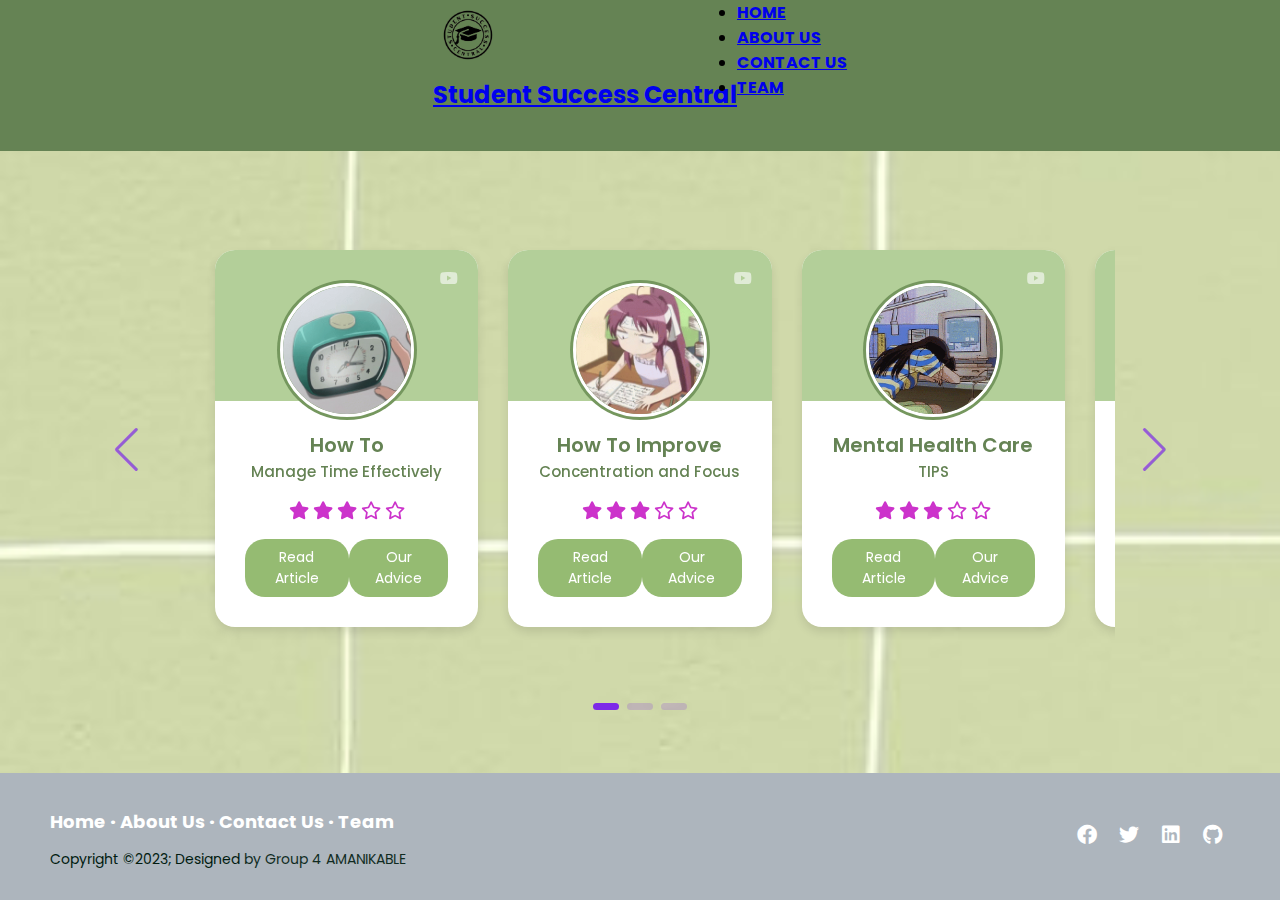
<file: index.html>
<!DOCTYPE html>
<html lang="en">
<head>
    <meta charset="UTF-8">
    
    <!-- ===== Link Swiper's CSS ===== -->
    <link rel="stylesheet" href="https://unpkg.com/swiper/swiper-bundle.min.css"/>
    <!-- ===== Fontawesome CDN Link ===== -->
    <link rel="stylesheet" href="https://cdnjs.cloudflare.com/ajax/libs/font-awesome/6.0.0-beta3/css/all.min.css"/>
    <!-- ===== BOOTSTRAP ==== -->
    <link href="https://cdn.jsdelivr.net/npm/bootstrap@5.3.0/dist/css/bootstrap.min.css" rel="stylesheet" integrity="sha384-9ndCyUaIbzAi2FUVXJi0CjmCapSmO7SnpJef0486qhLnuZ2cdeRhO02iuK6FUUVM" crossorigin="anonymous">
    <script src="https://cdn.jsdelivr.net/npm/bootstrap@5.3.0/dist/js/bootstrap.bundle.min.js" integrity="sha384-geWF76RCwLtnZ8qwWowPQNguL3RmwHVBC9FhGdlKrxdiJJigb/j/68SIy3Te4Bkz" crossorigin="anonymous"></script>
    <!-- ===== CSS ===== -->
    <link rel="stylesheet" href="css/CARDS.css">
    
     <titlE>Student Success Central</title> 
      <link rel="shortcut icon" href="SSC.png">
    <meta name="viewport" content="width=device-width, initial-scale=1.0">  
</head>

<!--NAV BAR STARTS-->
<body>
  
  <div id="hello">
      <header class="d-flex flex-wrap p-2 mb-1 text-body shadow-lg p-3 mb-1 rounded-bottom bg-success ">
          <a href="index.html" class="d-flex mb-3 me-md-auto link-body-emphasis text-decoration-none mt-2">
              <img src="ssc1.png" height=70; width=70;>
              <h2 class="d-flex mt-3">Student Success Central</h2>
              <svg class="bi me-2" width="40" height="32"><use xlink:href="#"/></svg>
          </a>
          
          <ul class="nav nav-pills d-flex align-items-center">
              <b><li class="nav-item"><a href="index.html" class="nav-link text-white" style="font-size: medium;" aria-current="page">HOME</a></li></b>
              <b><li class="nav-item"><a href="AboutUs.html" class="nav-link text-white" style="font-size: medium;">ABOUT US</a></li></b>
              <b><li class="nav-item"><a href="ContactUs.html" class="nav-link text-white" style="font-size: medium;">CONTACT US</a></li></b>
              <b><li class="nav-item"><a href="Team.html" class="nav-link text-white"  style="font-size: medium;">TEAM</a></li></b>
          </ul>
      </header>
  </div>
</body><br><br>
<!------------NAVIGATION END------------>
  
  <!-- BACKGROUND IMAGE START-->
  
  <!-- BACKGROUND IMAGE END-->

  <!--CARDS START-->
<body style=" background-image: url(LINESBG.jpg); background-attachment:inherit; background-size: 500vh; background-repeat: no-repeat; ">
  <div class="onetwo" >
  <section >
    <div class="swiper mySwiper container" >
      <div class="swiper-wrapper content">
        <div class="swiper-slide card">
          <div class="card-content">
            <div class="image">
             <img src="Time.gif" alt=""> 
            </div>
            <div class="media-icons">
                <i class="fab fa-youtube"></i>
              </div>
            <div class="name-profession">
              <span class="name">How To</span>
              <span class="profession">Manage Time Effectively</span>

              
            </div>
            <div class="rating">
              <i class="fas fa-star"></i>
              <i class="fas fa-star"></i>
              <i class="fas fa-star"></i>
              <i class="far fa-star"></i>
              <i class="far fa-star"></i>
            </div>
            <div class="button">
              <button class="aboutMe">Read Article</button>
              <button class="hireMe">Our Advice</button> 
              <a href="https://asana.com/resources/time-management-tips?gclsrc=aw.ds&gclsrc=aw.ds&gclid=CjwKCAjw-b-kBhB-EiwA4fvKrGj5TIfMNO1v-4Q7caAFCpCiuBNuGcZ6LAlMzTgDBu0FXd-r3eabkRoCLXYQAvD_BwE&gclsrc=aw.ds"></a>
            </div>
          </div>
        </div>
        <div class="swiper-slide card">
          <div class="card-content">
            <div class="image">
              <img src="Focus.gif" alt=""> 
            </div>
            <div class="media-icons">
                <i class="fab fa-youtube"></i>

              </div>
            <div class="name-profession">
              <span class="name">How To Improve</span>
              <span class="profession">Concentration and Focus</span>
            </div>
            <div class="rating">
              <i class="fas fa-star"></i>
              <i class="fas fa-star"></i>
              <i class="fas fa-star"></i>
              <i class="far fa-star"></i>
              <i class="far fa-star"></i>
            </div>
            <div class="button">
              <button class="aboutMe">Read Article</button>
              <button class="hireMe">Our Advice</button>
            </div>
          </div>
        </div>
        <div class="swiper-slide card">
          <div class="card-content">
            <div class="image">
           <img src="mental health.gif" alt=""> 
            </div>
            <div class="media-icons">
                <i class="fab fa-youtube"></i>
              </div>
            <div class="name-profession">
              <span class="name">Mental Health Care</span>
              <span class="profession">TIPS</span>
            </div>
            <div class="rating">
              <i class="fas fa-star"></i>
              <i class="fas fa-star"></i>
              <i class="fas fa-star"></i>
              <i class="far fa-star"></i>
              <i class="far fa-star"></i>
            </div>
            <div class="button">
              <button class="aboutMe">Read Article</button>
              <button class="hireMe">Our Advice</button>
            </div>
          </div>
        </div>
        <div class="swiper-slide card">
          <div class="card-content">
            <div class="image">
            <img src="organize.gif" alt=""> 
            </div>
            <div class="media-icons">
                <i class="fab fa-youtube"></i>
              </div>
            <div class="name-profession">
              <span class="name">How To</span>
              <span class="profession">Stay Organized</span>
            </div>
            <div class="rating">
              <i class="fas fa-star"></i>
              <i class="fas fa-star"></i>
              <i class="fas fa-star"></i>
              <i class="far fa-star"></i>
              <i class="far fa-star"></i>
            </div>
            <div class="button">
              <button class="aboutMe">Read Article</button>
              <button class="hireMe">Our Advice</button>
            </div>
          </div>
        </div>
        <div class="swiper-slide card">
          <div class="card-content">
            <div class="image">
              <img src="studyhabits.gif" alt=""> 
            </div>
            <div class="media-icons">
              <i class="fab fa-youtube"></i>
            </div>
            <div class="media-icons">
                <i class="fab fa-youtube"></i>
              </div>
            <div class="name-profession">
              <span class="name">How To Develop </span>
              <span class="profession">Effective Study Habits</span>
            </div>
            <div class="rating">
              <i class="fas fa-star"></i>
              <i class="fas fa-star"></i>
              <i class="fas fa-star"></i>
              <i class="far fa-star"></i>
              <i class="far fa-star"></i>
            </div>
            <div class="button">
              <button class="aboutMe">Read Article</button>
              <button class="hireMe">Our Advice</button>
            </div>
          </div>
        </div>
        <div class="swiper-slide card">
          <div class="card-content">
            <div class="image">
            <img src="studytips.gif" alt=""> 
            </div>
            <div class="media-icons">
                <i class="fab fa-youtube"></i>
              </div>
            <div class="name-profession">
              <span class="name">How To Study </span>
              <span class="profession">For Exams and Quizes</span>
            </div>
            <div class="rating">
              <i class="fas fa-star"></i>
              <i class="fas fa-star"></i>
              <i class="fas fa-star"></i>
              <i class="far fa-star"></i>
              <i class="far fa-star"></i>
            </div>
            <div class="button">
              <button class="aboutMe">Read Article</button>
              <button class="hireMe">Our Advice</button>
            </div>
          </div>
        </div>
        <div class="swiper-slide card">
          <div class="card-content">
            <div class="image">
             <img src="exam.gif" alt=""> 
            </div>
            <div class="media-icons">
                <i class="fab fa-youtube"></i>
              </div>
            <div class="name-profession">
              <span class="name">How To Manage </span>
              <span class="profession">Stress During Exams</span>
            </div>
            <div class="rating">
              <i class="fas fa-star"></i>
              <i class="fas fa-star"></i>
              <i class="fas fa-star"></i>
              <i class="far fa-star"></i>
              <i class="far fa-star"></i>
            </div>
            <div class="button">
              <button class="aboutMe">Read Article</button>
              <button class="hireMe">Our Advice</button>
            </div>
          </div>
        </div>
        <div class="swiper-slide card">
          <div class="card-content">
            <div class="image">
           <img src="communication.gif" alt=""> 
            </div>
            <div class="media-icons">
                <i class="fab fa-youtube"></i>
              </div>
            <div class="name-profession">
              <span class="name">How To Build</span>
              <span class="profession">Communication Skills</span>
            </div>
            <div class="rating">
              <i class="fas fa-star"></i>
              <i class="fas fa-star"></i>
              <i class="fas fa-star"></i>
              <i class="far fa-star"></i>
              <i class="far fa-star"></i>
            </div>
            <div class="button">
              <button class="aboutMe">Read Article</button>
              <button class="hireMe">Our Advice</button>
            </div>
          </div>
        </div>
        <div class="swiper-slide card">
          <div class="card-content">
            <div class="image">
            <img src="work.gif" alt=""> 
            </div>
            <div class="media-icons">
                <i class="fab fa-youtube"></i>
              </div>
            <div class="name-profession">
              <span class="name">How To Establish A</span>
              <span class="profession">Healthy Work-Life Balance</span>
            </div>
            <div class="rating">
              <i class="fas fa-star"></i>
              <i class="fas fa-star"></i>
              <i class="fas fa-star"></i>
              <i class="far fa-star"></i>
              <i class="far fa-star"></i>
            </div>
            <div class="button">
              <button class="aboutMe">Read Article</button>
              <button class="hireMe">Our Advice</button>
            </div>
          </div>
        </div>
      </div>
    </div>
    <div class="swiper-button-next"></div>
      <div class="swiper-button-prev"></div>
      <div class="swiper-pagination"></div>
  </section>
  </div>

  <!--CARDS END-->

  
  <!------------FOOTER STARTS------------>
  

  <footer class="footer-distributed bg-success">

    <div class="footer-right">

        <a href="#"><i class="fa-brands fa-facebook"></i></a>
        <a href="#"><i class="fa-brands fa-twitter"></i></a>
        <a href="#"><i class="fa-brands fa-linkedin"></i></a>
        <a href="#"><i class="fa-brands fa-github"></i></a>

    </div>

    <div class="footer-left">

        <p class="footer-links">
            <a class="link-1" href="index.html">Home</a>

            <a href="AboutUs.html">About Us</a>

            <a href="ContactUs.html">Contact Us</a>

            <a href="Team.html">Team</a>

        
        </p>

        <p>Copyright &copy;2023; Designed <span class="designed"> by Group 4 AMANIKABLE</span></p>
    </div>

</footer>


  <!--FOOTER ENDS-->
  


  <!-- Swiper JS -->
  <script src="https://unpkg.com/swiper/swiper-bundle.min.js"></script>
  <!-- Initialize Swiper -->
  <script>
    var swiper = new Swiper(".mySwiper", {
      slidesPerView: 3,
      spaceBetween: 30,
      slidesPerGroup: 3,
      loop: true,
      loopFillGroupWithBlank: true,
      pagination: {
        el: ".swiper-pagination",
        clickable: true,
      },
      navigation: {
        nextEl: ".swiper-button-next",
        prevEl: ".swiper-button-prev",
      },
    });
  </script>
</body>
</html>
</file>
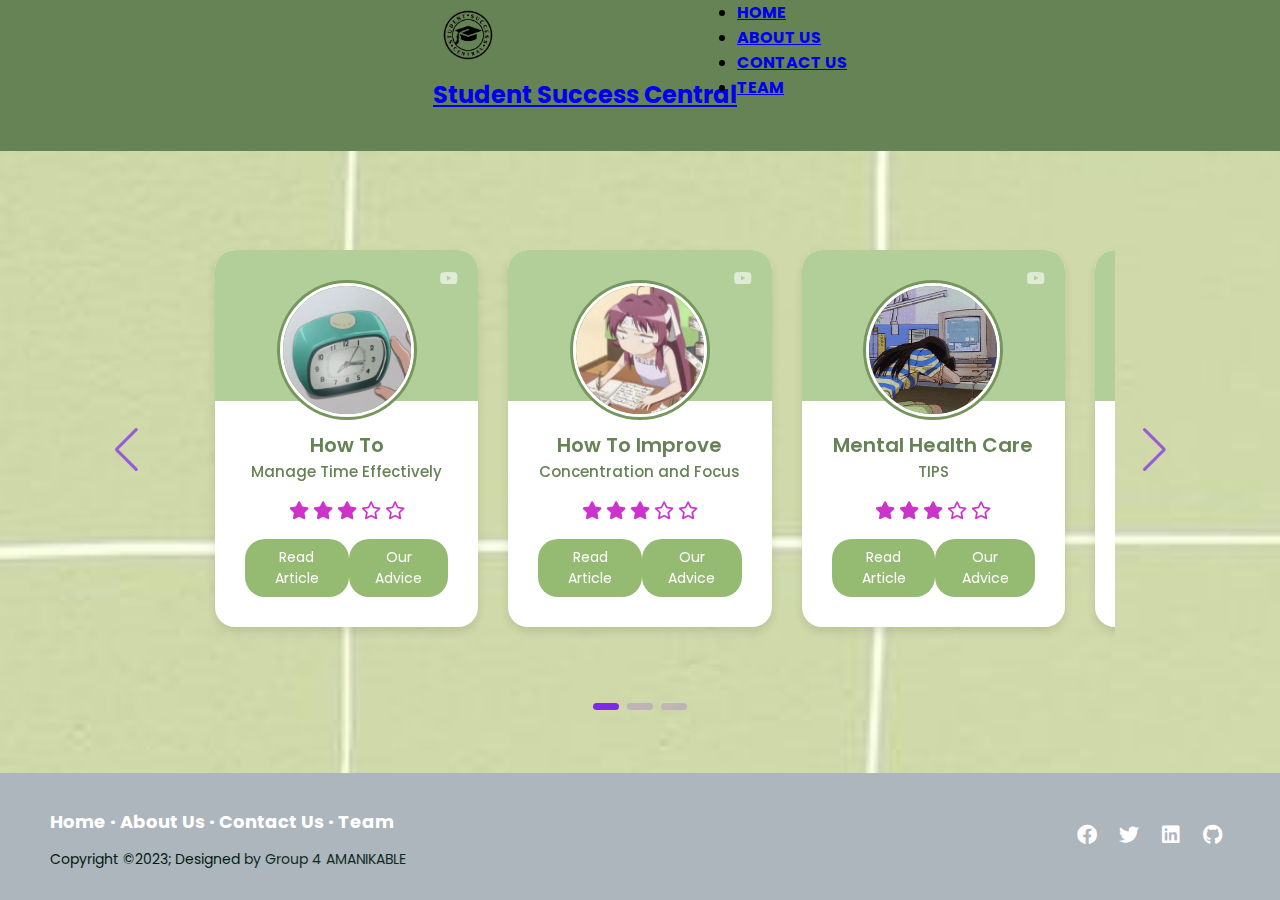
<file: CACT CAPSTONE/index.html>
<!DOCTYPE html>
<html lang="en">
<head>
    <meta charset="UTF-8">
    
    <!-- ===== Link Swiper's CSS ===== -->
    <link rel="stylesheet" href="https://unpkg.com/swiper/swiper-bundle.min.css"/>
    <!-- ===== Fontawesome CDN Link ===== -->
    <link rel="stylesheet" href="https://cdnjs.cloudflare.com/ajax/libs/font-awesome/6.0.0-beta3/css/all.min.css"/>
    <!-- ===== BOOTSTRAP ==== -->
    <link href="https://cdn.jsdelivr.net/npm/bootstrap@5.3.0/dist/css/bootstrap.min.css" rel="stylesheet" integrity="sha384-9ndCyUaIbzAi2FUVXJi0CjmCapSmO7SnpJef0486qhLnuZ2cdeRhO02iuK6FUUVM" crossorigin="anonymous">
    <script src="https://cdn.jsdelivr.net/npm/bootstrap@5.3.0/dist/js/bootstrap.bundle.min.js" integrity="sha384-geWF76RCwLtnZ8qwWowPQNguL3RmwHVBC9FhGdlKrxdiJJigb/j/68SIy3Te4Bkz" crossorigin="anonymous"></script>
    <!-- ===== CSS ===== -->
    <link rel="stylesheet" href="css/CARDS.css">
    
     <titlE>Student Success Central</title> 
      <link rel="shortcut icon" href="img/SSC.png">
    <meta name="viewport" content="width=device-width, initial-scale=1.0">  
</head>

<!--NAV BAR STARTS-->
<body>
  
  <div id="hello">
      <header class="d-flex flex-wrap p-2 mb-1 text-body shadow-lg p-3 mb-1 rounded-bottom bg-success ">
          <a href="index.html" class="d-flex mb-3 me-md-auto link-body-emphasis text-decoration-none mt-2">
              <img src="img/ssc1.png" height=70; width=70;>
              <h2 class="d-flex mt-3">Student Success Central</h2>
              <svg class="bi me-2" width="40" height="32"><use xlink:href="#"/></svg>
          </a>
          
          <ul class="nav nav-pills d-flex align-items-center">
              <b><li class="nav-item"><a href="index.html" class="nav-link text-white" style="font-size: medium;" aria-current="page">HOME</a></li></b>
              <b><li class="nav-item"><a href="AboutUs.html" class="nav-link text-white" style="font-size: medium;">ABOUT US</a></li></b>
              <b><li class="nav-item"><a href="ContactUs.html" class="nav-link text-white" style="font-size: medium;">CONTACT US</a></li></b>
              <b><li class="nav-item"><a href="Team.html" class="nav-link text-white"  style="font-size: medium;">TEAM</a></li></b>
          </ul>
      </header>
  </div>
</body><br><br>
<!------------NAVIGATION END------------>
  
  <!-- BACKGROUND IMAGE START-->
  
  <!-- BACKGROUND IMAGE END-->

  <!--CARDS START-->
<body style=" background-image: url(img/LINESBG.jpg); background-attachment:inherit; background-size: 500vh; background-repeat: no-repeat; ">
  <div class="onetwo" >
  <section >
    <div class="swiper mySwiper container" >
      <div class="swiper-wrapper content">
        <div class="swiper-slide card">
          <div class="card-content">
            <div class="image">
             <img src="img/Time.gif" alt=""> 
            </div>
            <div class="media-icons">
                <i class="fab fa-youtube"></i>
              </div>
            <div class="name-profession">
              <span class="name">How To</span>
              <span class="profession">Manage Time Effectively</span>

              
            </div>
            <div class="rating">
              <i class="fas fa-star"></i>
              <i class="fas fa-star"></i>
              <i class="fas fa-star"></i>
              <i class="far fa-star"></i>
              <i class="far fa-star"></i>
            </div>
            <div class="button">
              <button class="aboutMe">Read Article</button>
              <button class="hireMe">Our Advice</button> 
              <a href="https://asana.com/resources/time-management-tips?gclsrc=aw.ds&gclsrc=aw.ds&gclid=CjwKCAjw-b-kBhB-EiwA4fvKrGj5TIfMNO1v-4Q7caAFCpCiuBNuGcZ6LAlMzTgDBu0FXd-r3eabkRoCLXYQAvD_BwE&gclsrc=aw.ds"></a>
            </div>
          </div>
        </div>
        <div class="swiper-slide card">
          <div class="card-content">
            <div class="image">
              <img src="img/Focus.gif" alt=""> 
            </div>
            <div class="media-icons">
                <i class="fab fa-youtube"></i>
              </div>
            <div class="name-profession">
              <span class="name">How To Improve</span>
              <span class="profession">Concentration and Focus</span>
            </div>
            <div class="rating">
              <i class="fas fa-star"></i>
              <i class="fas fa-star"></i>
              <i class="fas fa-star"></i>
              <i class="far fa-star"></i>
              <i class="far fa-star"></i>
            </div>
            <div class="button">
              <button class="aboutMe">Read Article</button>
              <button class="hireMe">Our Advice</button>
            </div>
          </div>
        </div>
        <div class="swiper-slide card">
          <div class="card-content">
            <div class="image">
           <img src="img/mental health.gif" alt=""> 
            </div>
            <div class="media-icons">
                <i class="fab fa-youtube"></i>
              </div>
            <div class="name-profession">
              <span class="name">Mental Health Care</span>
              <span class="profession">TIPS</span>
            </div>
            <div class="rating">
              <i class="fas fa-star"></i>
              <i class="fas fa-star"></i>
              <i class="fas fa-star"></i>
              <i class="far fa-star"></i>
              <i class="far fa-star"></i>
            </div>
            <div class="button">
              <button class="aboutMe">Read Article</button>
              <button class="hireMe">Our Advice</button>
            </div>
          </div>
        </div>
        <div class="swiper-slide card">
          <div class="card-content">
            <div class="image">
            <img src="img/organize.gif" alt=""> 
            </div>
            <div class="media-icons">
                <i class="fab fa-youtube"></i>
              </div>
            <div class="name-profession">
              <span class="name">How To</span>
              <span class="profession">Stay Organized</span>
            </div>
            <div class="rating">
              <i class="fas fa-star"></i>
              <i class="fas fa-star"></i>
              <i class="fas fa-star"></i>
              <i class="far fa-star"></i>
              <i class="far fa-star"></i>
            </div>
            <div class="button">
              <button class="aboutMe">Read Article</button>
              <button class="hireMe">Our Advice</button>
            </div>
          </div>
        </div>
        <div class="swiper-slide card">
          <div class="card-content">
            <div class="image">
              <img src="img/studyhabits.gif" alt=""> 
            </div>
            <div class="media-icons">
              <i class="fab fa-youtube"></i>
            </div>
            <div class="media-icons">
                <i class="fab fa-youtube"></i>
              </div>
            <div class="name-profession">
              <span class="name">How To Develop </span>
              <span class="profession">Effective Study Habits</span>
            </div>
            <div class="rating">
              <i class="fas fa-star"></i>
              <i class="fas fa-star"></i>
              <i class="fas fa-star"></i>
              <i class="far fa-star"></i>
              <i class="far fa-star"></i>
            </div>
            <div class="button">
              <button class="aboutMe">Read Article</button>
              <button class="hireMe">Our Advice</button>
            </div>
          </div>
        </div>
        <div class="swiper-slide card">
          <div class="card-content">
            <div class="image">
            <img src="img/studytips.gif" alt=""> 
            </div>
            <div class="media-icons">
                <i class="fab fa-youtube"></i>
              </div>
            <div class="name-profession">
              <span class="name">How To Study </span>
              <span class="profession">For Exams and Quizes</span>
            </div>
            <div class="rating">
              <i class="fas fa-star"></i>
              <i class="fas fa-star"></i>
              <i class="fas fa-star"></i>
              <i class="far fa-star"></i>
              <i class="far fa-star"></i>
            </div>
            <div class="button">
              <button class="aboutMe">Read Article</button>
              <button class="hireMe">Our Advice</button>
            </div>
          </div>
        </div>
        <div class="swiper-slide card">
          <div class="card-content">
            <div class="image">
             <img src="img/exam.gif" alt=""> 
            </div>
            <div class="media-icons">
                <i class="fab fa-youtube"></i>
              </div>
            <div class="name-profession">
              <span class="name">How To Manage </span>
              <span class="profession">Stress During Exams</span>
            </div>
            <div class="rating">
              <i class="fas fa-star"></i>
              <i class="fas fa-star"></i>
              <i class="fas fa-star"></i>
              <i class="far fa-star"></i>
              <i class="far fa-star"></i>
            </div>
            <div class="button">
              <button class="aboutMe">Read Article</button>
              <button class="hireMe">Our Advice</button>
            </div>
          </div>
        </div>
        <div class="swiper-slide card">
          <div class="card-content">
            <div class="image">
           <img src="img/communication.gif" alt=""> 
            </div>
            <div class="media-icons">
                <i class="fab fa-youtube"></i>
              </div>
            <div class="name-profession">
              <span class="name">How To Build</span>
              <span class="profession">Communication Skills</span>
            </div>
            <div class="rating">
              <i class="fas fa-star"></i>
              <i class="fas fa-star"></i>
              <i class="fas fa-star"></i>
              <i class="far fa-star"></i>
              <i class="far fa-star"></i>
            </div>
            <div class="button">
              <button class="aboutMe">Read Article</button>
              <button class="hireMe">Our Advice</button>
            </div>
          </div>
        </div>
        <div class="swiper-slide card">
          <div class="card-content">
            <div class="image">
            <img src="img/work.gif" alt=""> 
            </div>
            <div class="media-icons">
                <i class="fab fa-youtube"></i>
              </div>
            <div class="name-profession">
              <span class="name">How To Establish A</span>
              <span class="profession">Healthy Work-Life Balance</span>
            </div>
            <div class="rating">
              <i class="fas fa-star"></i>
              <i class="fas fa-star"></i>
              <i class="fas fa-star"></i>
              <i class="far fa-star"></i>
              <i class="far fa-star"></i>
            </div>
            <div class="button">
              <button class="aboutMe">Read Article</button>
              <button class="hireMe">Our Advice</button>
            </div>
          </div>
        </div>
      </div>
    </div>
    <div class="swiper-button-next"></div>
      <div class="swiper-button-prev"></div>
      <div class="swiper-pagination"></div>
  </section>
  </div>

  <!--CARDS END-->

  
  <!------------FOOTER STARTS------------>
  

  <footer class="footer-distributed bg-success">

    <div class="footer-right">

        <a href="#"><i class="fa-brands fa-facebook"></i></a>
        <a href="#"><i class="fa-brands fa-twitter"></i></a>
        <a href="#"><i class="fa-brands fa-linkedin"></i></a>
        <a href="#"><i class="fa-brands fa-github"></i></a>

    </div>

    <div class="footer-left">

        <p class="footer-links">
            <a class="link-1" href="index.html">Home</a>

            <a href="AboutUs.html">About Us</a>

            <a href="ContactUs.html">Contact Us</a>

            <a href="Team.html">Team</a>

        
        </p>

        <p>Copyright &copy;2023; Designed <span class="designed"> by Group 4 AMANIKABLE</span></p>
    </div>

</footer>


  <!--FOOTER ENDS-->
  


  <!-- Swiper JS -->
  <script src="https://unpkg.com/swiper/swiper-bundle.min.js"></script>
  <!-- Initialize Swiper -->
  <script>
    var swiper = new Swiper(".mySwiper", {
      slidesPerView: 3,
      spaceBetween: 30,
      slidesPerGroup: 3,
      loop: true,
      loopFillGroupWithBlank: true,
      pagination: {
        el: ".swiper-pagination",
        clickable: true,
      },
      navigation: {
        nextEl: ".swiper-button-next",
        prevEl: ".swiper-button-prev",
      },
    });
  </script>
</body>
</html>
</file>
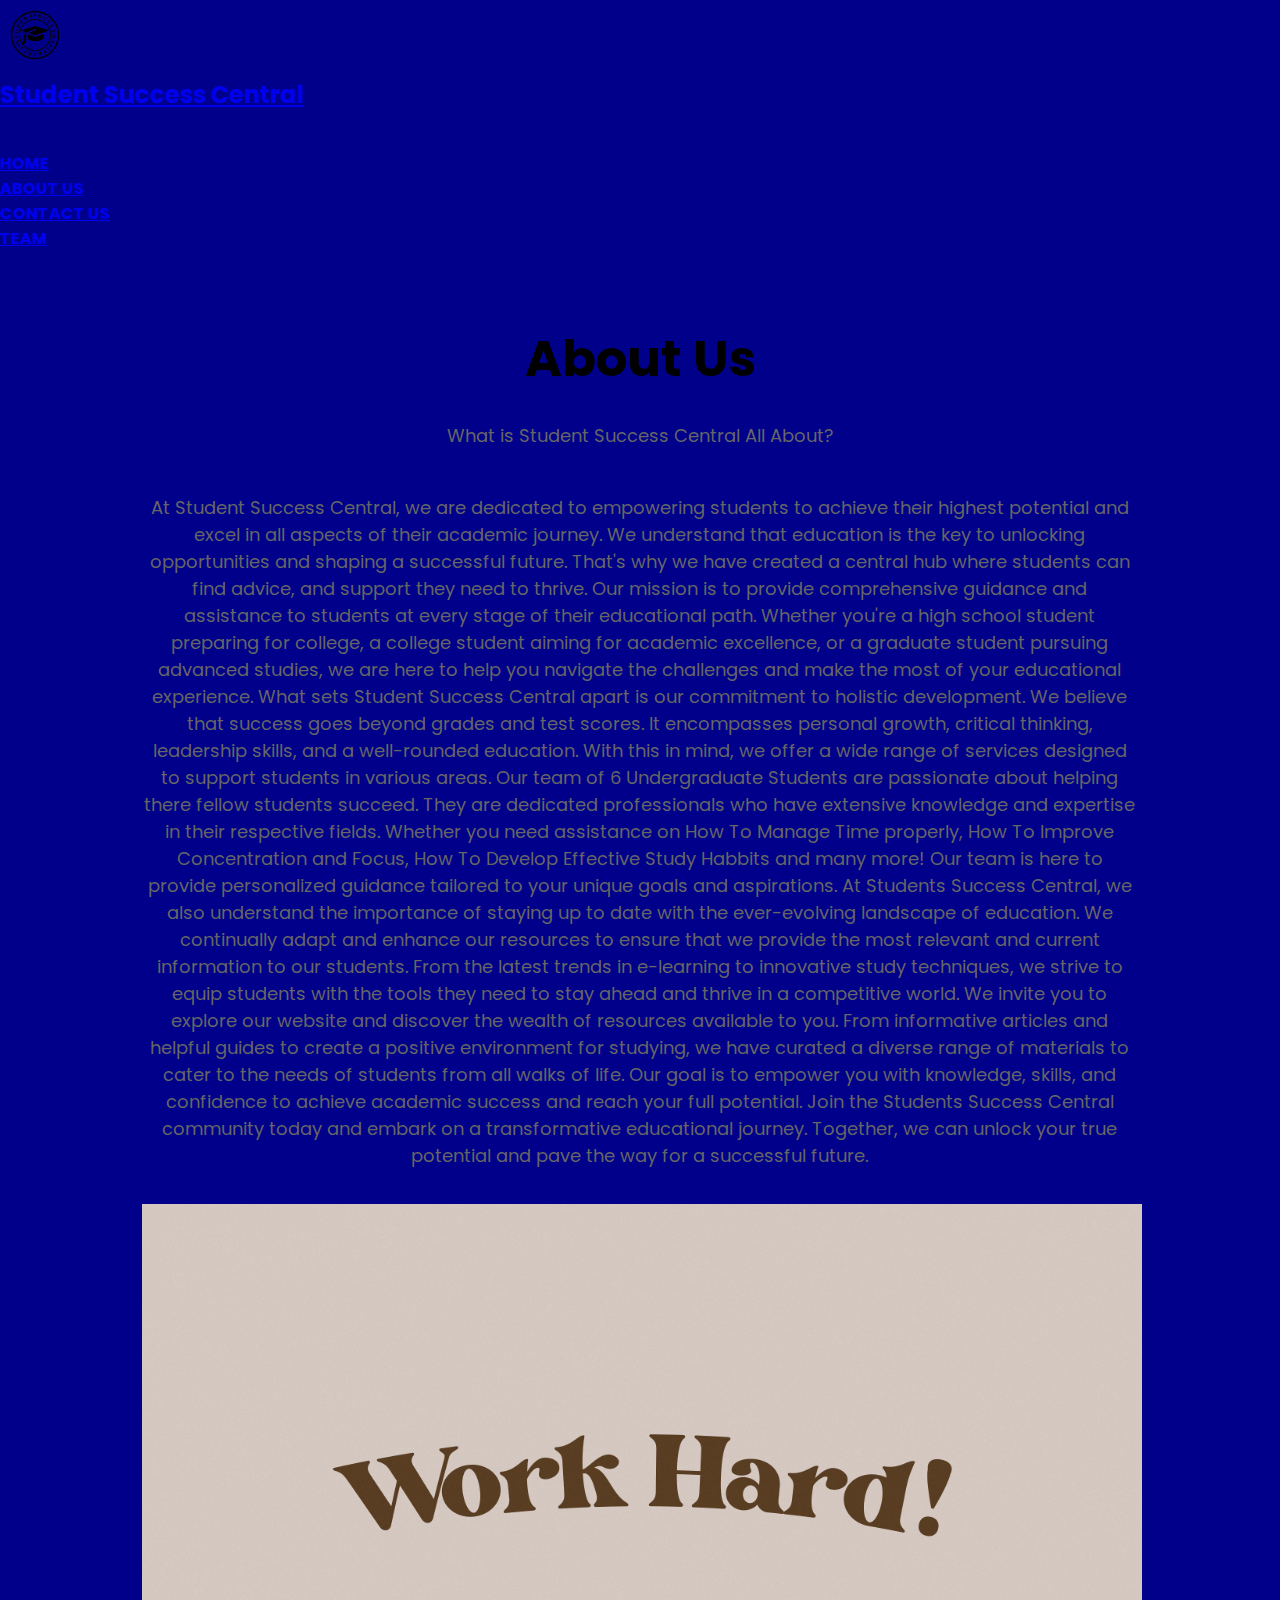
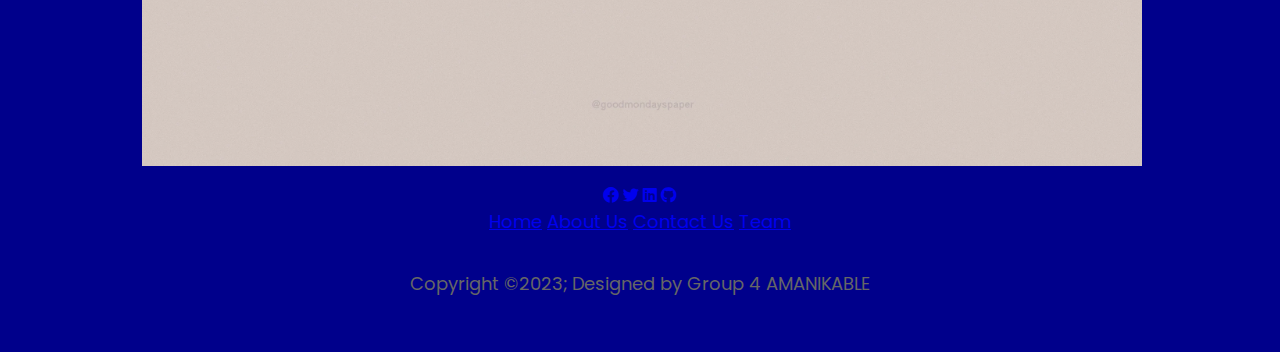
<file: AboutUs.html>
<!DOCTYPE html>
<html lang="en">
<head>
    <meta charset="UTF-8">
    <meta name="viewport" content="width=device-width, initial-scale=1.0">
    <title>Student Success Central</title>
    <link rel="shortcut icon" href="SSC.png">
    <link rel="stylesheet" href="css/AboutUs.css">
    <!-- ===== Link Swiper's CSS ===== -->
    <link rel="stylesheet" href="https://unpkg.com/swiper/swiper-bundle.min.css"/>
    <!-- ===== Fontawesome CDN Link ===== -->
    <link rel="stylesheet" href="https://cdnjs.cloudflare.com/ajax/libs/font-awesome/6.0.0-beta3/css/all.min.css"/>
    <!-- ===== BOOTSTRAP ==== -->
    <link href="https://cdn.jsdelivr.net/npm/bootstrap@5.3.0/dist/css/bootstrap.min.css" rel="stylesheet" integrity="sha384-9ndCyUaIbzAi2FUVXJi0CjmCapSmO7SnpJef0486qhLnuZ2cdeRhO02iuK6FUUVM" crossorigin="anonymous">
    <script src="https://cdn.jsdelivr.net/npm/bootstrap@5.3.0/dist/js/bootstrap.bundle.min.js" integrity="sha384-geWF76RCwLtnZ8qwWowPQNguL3RmwHVBC9FhGdlKrxdiJJigb/j/68SIy3Te4Bkz" crossorigin="anonymous"></script>
    
</head>
<body>
    
<!-- Latest compiled JavaScript -->
<script src="https://maxcdn.bootstrapcdn.com/bootstrap/3.4.1/js/bootstrap.min.js"></script>
</head>
 

    <!--NAV BAR STARTS-->
<body>
    <div id="hello">
        <header class="d-flex flex-wrap p-2 mb-1 text-body shadow-lg p-3 mb-1 rounded-bottom bg-success ">
            <a href="index.html" class="d-flex mb-3 me-md-auto link-body-emphasis text-decoration-none mt-2">
                <img src="ssc1.png" height=70; width=70;>
                <h2 class="d-flex mt-3">Student Success Central</h2>
                <svg class="bi me-2" width="40" height="32"><use xlink:href="#"/></svg>
            </a>
            
            <ul class="nav nav-pills d-flex align-items-center">
                <b><li class="nav-item"><a href="index.html" class="nav-link text-white" style="font-size: medium;" aria-current="page">HOME</a></li></b>
                <b><li class="nav-item"><a href="AboutUs.html" class="nav-link text-white" style="font-size: medium;">ABOUT US</a></li></b>
                <b><li class="nav-item"><a href="ContactUs.html" class="nav-link text-white" style="font-size: medium;">CONTACT US</a></li></b>
                <b><li class="nav-item"><a href="Team.html" class="nav-link text-white"  style="font-size: medium;">TEAM</a></li></b>
            </ul>
        </header>
    </div>
  </body><br><br>
<!------------NAVIGATION END------------>

<!------------BODY START------------>
<body> 
    
    <div class="heading">
    <h1>About Us</h1>
    <p>What is Student Success Central All About?
    </p>

<div class="container">
    <section class="about">
        <div class="about-image">
            
        <div class="about">
            <h2></h2>
            <p>At Student Success Central, we are dedicated to empowering students to achieve their highest potential and excel in all aspects of their academic journey. We understand that education is the key to unlocking opportunities and shaping a successful future. That's why we have created a central hub where students can find advice, and support they need to thrive.

                Our mission is to provide comprehensive guidance and assistance to students at every stage of their educational path. Whether you're a high school student preparing for college, a college student aiming for academic excellence, or a graduate student pursuing advanced studies, we are here to help you navigate the challenges and make the most of your educational experience.
                
                What sets Student Success Central apart is our commitment to holistic development. We believe that success goes beyond grades and test scores. It encompasses personal growth, critical thinking, leadership skills, and a well-rounded education. With this in mind, we offer a wide range of services designed to support students in various areas.
                
                Our team of 6 Undergraduate Students are passionate about helping there fellow students succeed. They are dedicated professionals who have extensive knowledge and expertise in their respective fields. Whether you need assistance on How To Manage Time properly, How To Improve Concentration and Focus, How To Develop Effective Study Habbits and many more! Our team is here to provide personalized guidance tailored to your unique goals and aspirations.
                
                At Students Success Central, we also understand the importance of staying up to date with the ever-evolving landscape of education. We continually adapt and enhance our resources to ensure that we provide the most relevant and current information to our students. From the latest trends in e-learning to innovative study techniques, we strive to equip students with the tools they need to stay ahead and thrive in a competitive world.
                
                We invite you to explore our website and discover the wealth of resources available to you. From informative articles and helpful guides to create a positive environment for studying, we have curated a diverse range of materials to cater to the needs of students from all walks of life. Our goal is to empower you with knowledge, skills, and confidence to achieve academic success and reach your full potential.
                
                Join the Students Success Central community today and embark on a transformative educational journey. Together, we can unlock your true potential and pave the way for a successful future.</p>
       
       <!-- SIDE PHOTO STARTS-->
<div id="carouselExampleFade" class="carousel slide carousel-fade">
    <div class="carousel-inner">
      <div class="carousel-item active">
        
        <img src="WORK HARD.png" class="d-block w-100" alt="WORK HARD PIC" class="center">
      </div> 
  </div>
<!-- SIDE PHOTO ENDS -->
            </div>
    </section>
</div>
</body>

<!------------BODY END------------>

<!------------FOOTER STARTS------------>
  

<footer class="footer-distributed bg-success">

    <div class="footer-right">

        <a href="#"><i class="fa-brands fa-facebook"></i></a>
        <a href="#"><i class="fa-brands fa-twitter"></i></a>
        <a href="#"><i class="fa-brands fa-linkedin"></i></a>
        <a href="#"><i class="fa-brands fa-github"></i></a>

    </div>

    <div class="footer-left">

        <p class="footer-links">
            <a class="link-1" href="index.html">Home</a>

            <a href="AboutUs.html">About Us</a>

            <a href="ContactUs.html">Contact Us</a>

            <a href="Team.html">Team</a>

        
        </p>

        <p>Copyright &copy;2023; Designed <span class="designed"> by Group 4 AMANIKABLE</span></p>
    </div>

</footer>


  <!--FOOTER ENDS-->
</body>
</html>
</file>
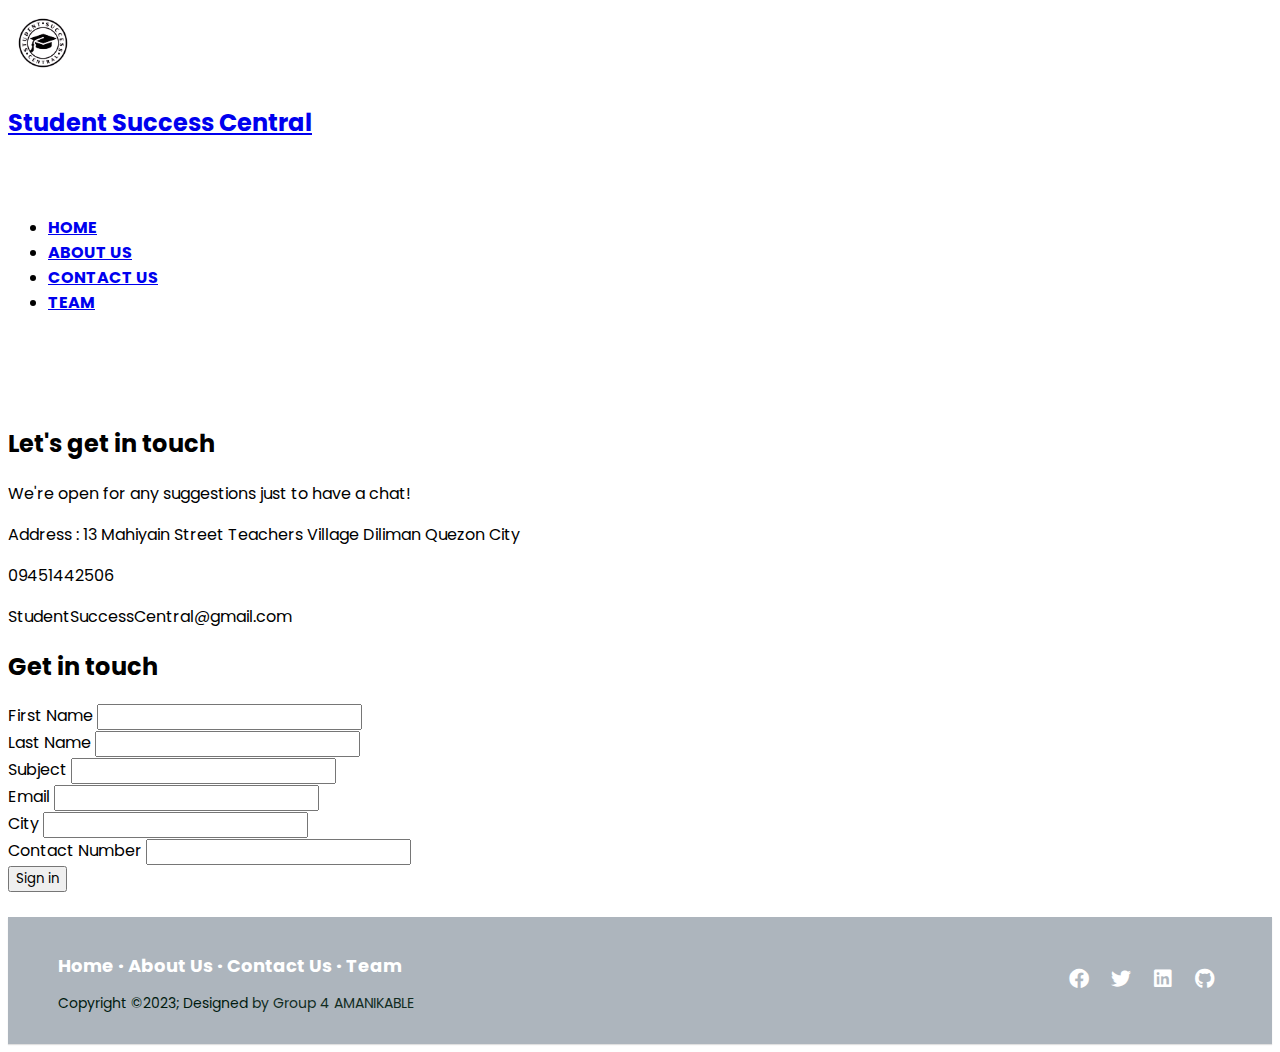
<file: ContactUs.html>
<!DOCTYPE html>
<html lang="en">
<head>
    <meta charset="UTF-8">
    <meta name="viewport" content="width=device-width, initial-scale=1.0">
    <title>Student Success Central</title>
    <link rel="shortcut icon" href="SSC.png">
    <link rel="stylesheet" href="css/footer.css">
    <link rel="stylesheet" href="css/ContactUs.css">
    <!-- ===== Link Swiper's CSS ===== -->
    <link rel="stylesheet" href="https://unpkg.com/swiper/swiper-bundle.min.css"/>
    <!-- ===== Fontawesome CDN Link ===== -->
    <link rel="stylesheet" href="https://cdnjs.cloudflare.com/ajax/libs/font-awesome/6.0.0-beta3/css/all.min.css"/>
    <!-- ===== BOOTSTRAP ==== -->
    <link href="https://cdn.jsdelivr.net/npm/bootstrap@5.3.0/dist/css/bootstrap.min.css" rel="stylesheet" integrity="sha384-9ndCyUaIbzAi2FUVXJi0CjmCapSmO7SnpJef0486qhLnuZ2cdeRhO02iuK6FUUVM" crossorigin="anonymous">
    <script src="https://cdn.jsdelivr.net/npm/bootstrap@5.3.0/dist/js/bootstrap.bundle.min.js" integrity="sha384-geWF76RCwLtnZ8qwWowPQNguL3RmwHVBC9FhGdlKrxdiJJigb/j/68SIy3Te4Bkz" crossorigin="anonymous"></script>
    
</head>
<body>
    <div id="hello">
        <header class="d-flex flex-wrap p-2 mb-1 text-body shadow-lg p-3 mb-1 rounded-bottom bg-success ">
            <a href="index.html" class="d-flex mb-3 me-md-auto link-body-emphasis text-decoration-none mt-2">
                <img src="ssc1.png" height=70; width=70;>
                <h2 class="d-flex mt-3">Student Success Central</h2>
                <svg class="bi me-2" width="40" height="32"><use xlink:href="#"/></svg>
            </a>
            
            <ul class="nav nav-pills d-flex align-items-center">
                <b><li class="nav-item"><a href="index.html" class="nav-link text-white" style="font-size: medium;" aria-current="page">HOME</a></li></b>
                <b><li class="nav-item"><a href="AboutUs.html" class="nav-link text-white" style="font-size: medium;">ABOUT US</a></li></b>
                <b><li class="nav-item"><a href="ContactUs.html" class="nav-link text-white" style="font-size: medium;">CONTACT US</a></li></b>
                <b><li class="nav-item"><a href="Team.html" class="nav-link text-white"  style="font-size: medium;">TEAM</a></li></b>
            </ul>
        </header>
    </div>
  </body><br><br>

<!------------NAVIGATION END------------>
</head>
<body>          
    <br>
        <div class="container nt-5 shadow">
        <div class="row">
        <div class="col-md-4 bg-success p-5 text-white order sm-first order-last ">
                <h2>Let's get in touch</h2>
                <p>We're open for any suggestions just to have a chat!</p>
                <div class="d=flex mt-2">
                    <i class="bi bi-geo-alt"></i>
                    <p class="mt-3 ms-3">Address : 13 Mahiyain Street Teachers Village Diliman Quezon City</p>
                </div>
                <div class="d=flex mt-2">
                    <i class="bi bi-telephone-outbound"></i>
                    <p class="mt-3 ms-3">09451442506</p>
                </div>
        <div class="d=flex mt-2">
                    <i class="bi bi-envelope-at"></i>
                    <p class="mt-3 ms-3">StudentSuccessCentral@gmail.com</p>
                </div>
                </div>
        <div class="col-md-8 p-5 "> 
                <h2>Get in touch</h2>
                <form class="row g-3 ContactForm mt-4">
        <div class="col-md-6">
                      <label for="inputFirstName" class="form-label">First Name</label>
                      <input type="name" class="form-control" id="inputFirstName">
                </div>
        <div class="col-md-6">
                      <label for="inputLastName" class="form-label">Last Name</label>
                      <input type="name" class="form-control" id="inputLastName">
                </div>
        <div class="col-12">
                      <label for="inputAddress" class="form-label">Subject</label>
                      <input type="text" class="form-control" id="inputAddress" >
                </div>
        <div class="col-12">
                      <label for="inputAddress2" class="form-label">Email</label>
                      <input type="text" class="form-control" id="inputAddress2" >
                </div>
        <div class="col-md-6">
                      <label for="inputCity" class="form-label">City</label>
                      <input type="text" class="form-control" id="inputCity">
                </div>
        <div class="col-md-6">
                        <label for="inputCity" class="form-label">Contact Number</label>
                        <input type="text" class="form-control" id="inputCity">
                </div>
        <div class="col-12">
                        <button type="submit" class="btn btn-secondary mt-3">Sign in</button>
                </div>
                    </form>
                </div>
  
                </div>
                </div>
</body>
            </br>

            <!------------FOOTER STARTS------------>
  

  <footer class="footer-distributed bg-success">

    <div class="footer-right">

        <a href="#"><i class="fa-brands fa-facebook"></i></a>
        <a href="#"><i class="fa-brands fa-twitter"></i></a>
        <a href="#"><i class="fa-brands fa-linkedin"></i></a>
        <a href="#"><i class="fa-brands fa-github"></i></a>

    </div>

    <div class="footer-left">

        <p class="footer-links">
            <a class="link-1" href="index.html">Home</a>

            <a href="AboutUs.html">About Us</a>

            <a href="ContactUs.html">Contact Us</a>

            <a href="Team.html">Team</a>

        
        </p>

        <p>Copyright &copy;2023; Designed <span class="designed"> by Group 4 AMANIKABLE</span></p>
    </div>

</footer>


  <!--FOOTER ENDS-->

</html>
</file>
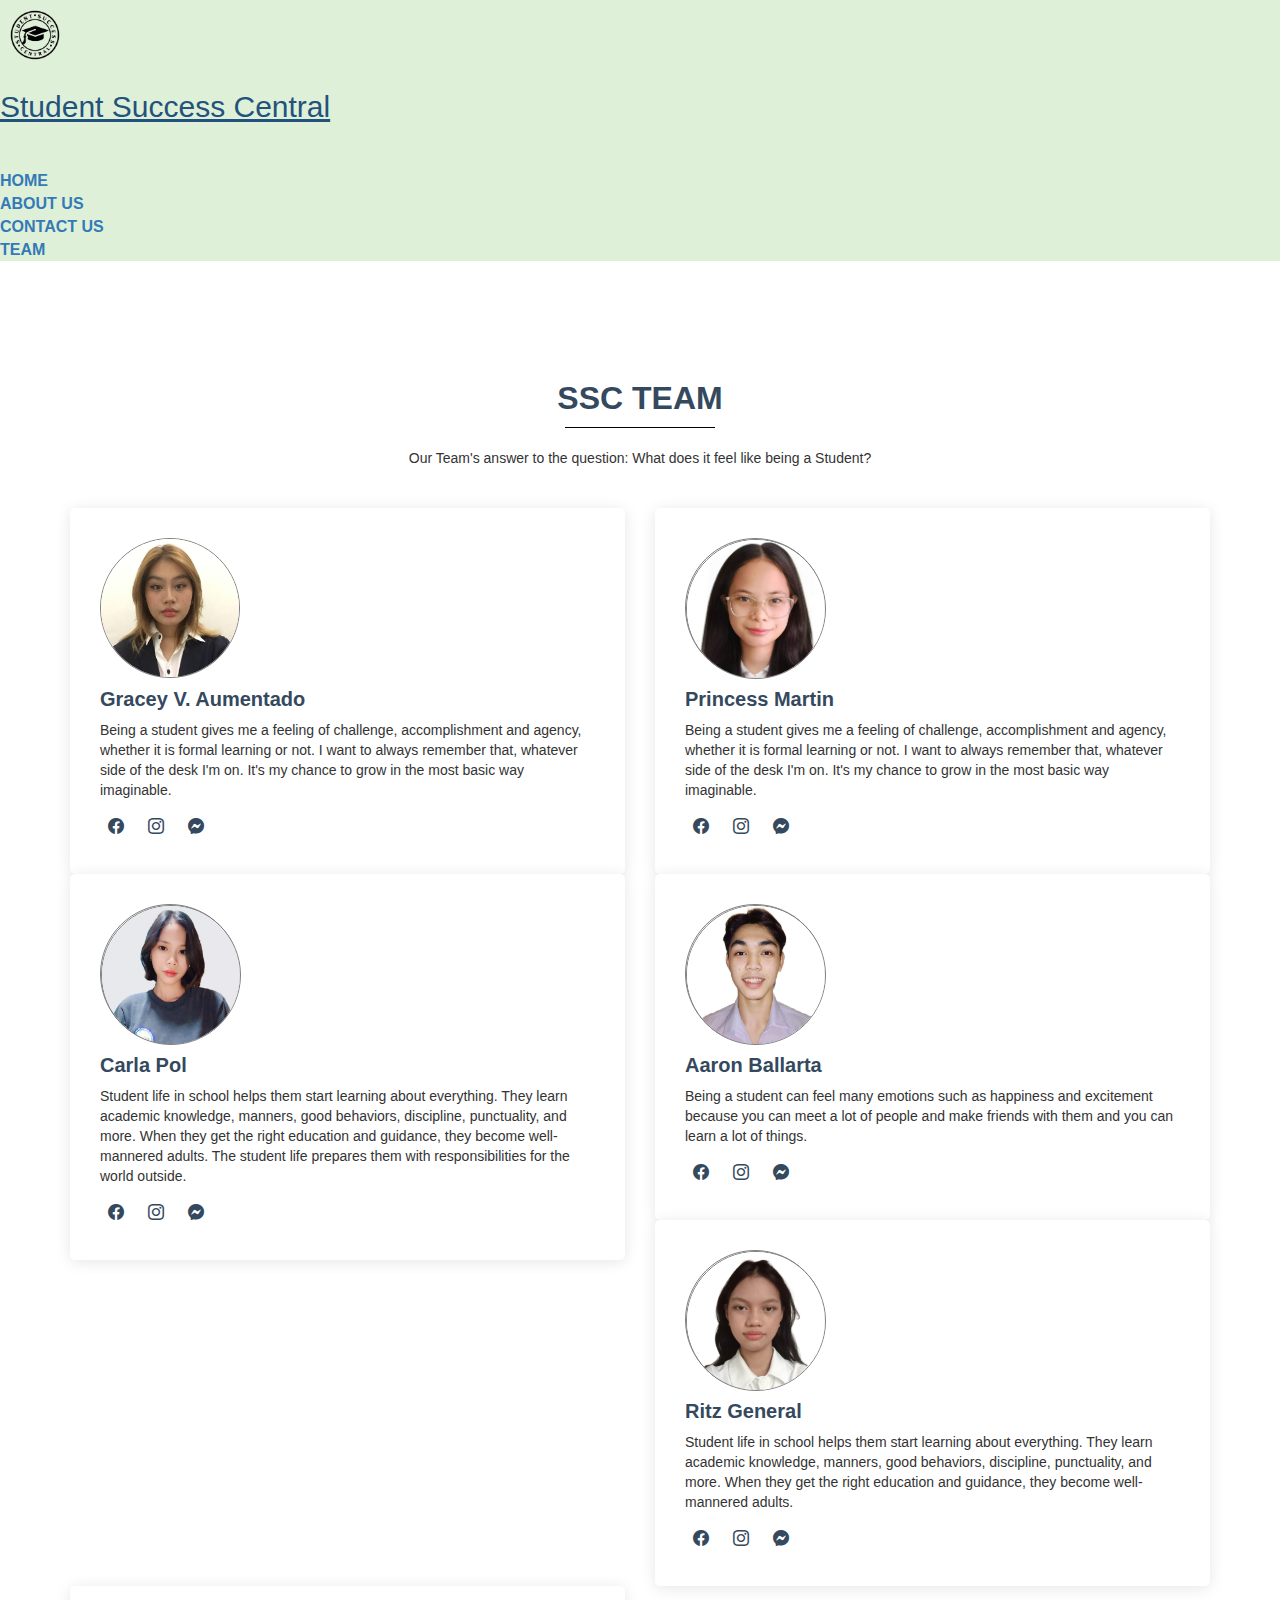
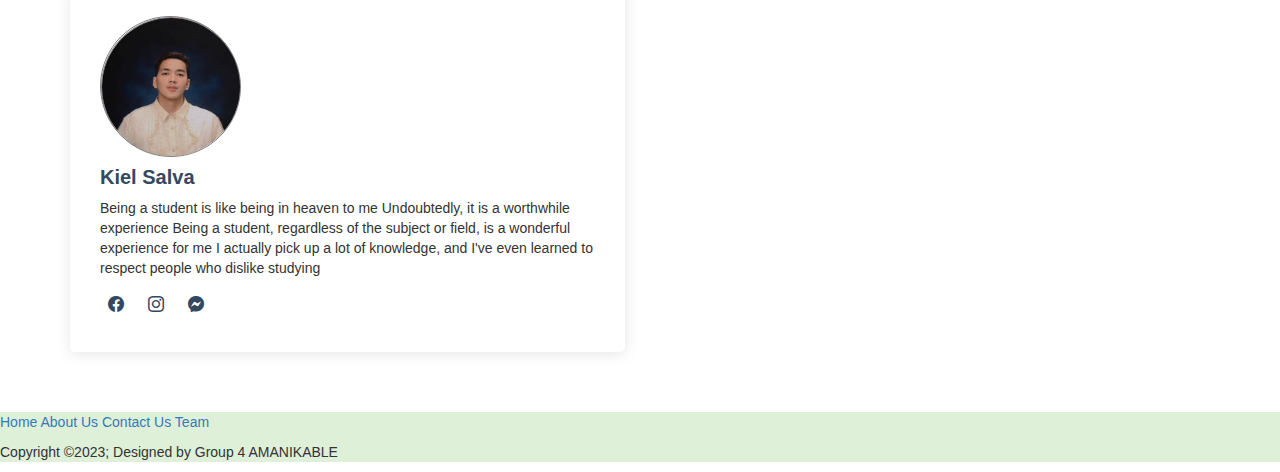
<file: Team.html>
<!DOCTYPE html>
<html lang="en">
<head>
    <meta charset="UTF-8">
    <meta name="viewport" content="width=device-width, initial-scale=1.0">
    <title>Student Success Central</title>
    <link rel="shortcut icon" href="SSC.png">
    <!-- ===== Link Swiper's CSS ===== -->
    <link rel="stylesheet" href="https://unpkg.com/swiper/swiper-bundle.min.css"/>
    <!--BOOTSTRAP 5 CSS LINK-->
    <link href="https://cdn.jsdelivr.net/npm/bootstrap@5.0.2/dist/css/bootstrap.min.css" rel="stylesheet" integrity="sha384-EVSTQN3/azprG1Anm3QDgpJLIm9Nao0Yz1ztcQTwFspd3yD65VohhpuuCOmLASjC" crossorigin="anonymous">
    <!--BOOTSTRAP 5 JS LINK-->
    <link rel="stylesheet" href="https://cdn.jsdelivr.net/npm/bootstrap-icons@1.10.5/font/bootstrap-icons.css">
    <!--EXTERNAL CSS FILE-->
    <link href="./css/Team.css" rel="stylesheet">
   
     <!------------NFONT AWESOME CDN FILES------------>
     <link rel="stylesheet" href="https://cdnjs.cloudflare.com/ajax/libs/font-awesome/4.7.0/css/font-awesome.min.css">
     <!------------BOOTSTRAP ICON------------>
     <link rel="stylesheet" href="https://cdn.jsdelivr.net/npm/bootstrap-icons@1.10.5/font/bootstrap-icons.css">
    <!-- Latest compiled and minified CSS -->
<link rel="stylesheet" href="https://maxcdn.bootstrapcdn.com/bootstrap/3.4.1/css/bootstrap.min.css">
<!-- jQuery library -->
<script src="https://ajax.googleapis.com/ajax/libs/jquery/3.6.4/jquery.min.js"></script>

<!-- Latest compiled JavaScript -->
<script src="https://maxcdn.bootstrapcdn.com/bootstrap/3.4.1/js/bootstrap.min.js"></script>
</head> 
<link rel="shortcut icon" href="SSC.png.png">
<body> 


    <!--NAV BAR STARTS-->
<body>
  
    <div id="hello">
        <header class="d-flex flex-wrap p-2 mb-1 text-body shadow-lg p-3 mb-1 rounded-bottom bg-success ">
            <a href="index.html" class="d-flex mb-3 me-md-auto link-body-emphasis text-decoration-none mt-2">
                <img src="ssc1.png" height=70; width=70;>
                <h2 class="d-flex mt-3">Student Success Central</h2>
                <svg class="bi me-2" width="40" height="32"><use xlink:href="#"/></svg>
            </a>
            
            <ul class="nav nav-pills d-flex align-items-center">
                <b><li class="nav-item"><a href="index.html" class="nav-link text-white" style="font-size: medium;" aria-current="page">HOME</a></li></b>
                <b><li class="nav-item"><a href="AboutUs.html" class="nav-link text-white" style="font-size: medium;">ABOUT US</a></li></b>
                <b><li class="nav-item"><a href="ContactUs.html" class="nav-link text-white" style="font-size: medium;">CONTACT US</a></li></b>
                <b><li class="nav-item"><a href="Team.html" class="nav-link text-white"  style="font-size: medium;">TEAM</a></li></b>
            </ul>
        </header>
    </div>
  </body><br><br>
  <!------------NAVIGATION END------------>
    
    <!------------NAVIGATION END------------>
</head>
<body>
    <section class="Team" >
        <div class="container">

            <div class="section-title">
                <h2>SSC TEAM</h2>
                <div class="underline"></div>
                <p>Our Team's answer to the question: What does it feel like being a Student?</p>
            </div>
            <div class="row">
                <!--Team Member 1-->
                <div class="col-lg-6 mt-4">
                    <div class="member d-flex align-items-center min-height">
                        <div>
                            <img src="GRACEY.jpg" class="teampic" alt="team1">
                        </div>
                        <div clas="member-info">
                            <h4>Gracey V. Aumentado</h4>
                            
                            <p>Being a student gives me a feeling of challenge, accomplishment and agency, whether it is formal learning or not. 
                                I want to always remember that, whatever side of the desk I'm on. 
                                It's my chance to grow in the most basic way imaginable.</p>
                            <div class="social">
                                <a href=""> <i class="bi bi-facebook"></i></a>
                                <a href=""> <i class="bi bi-instagram"></i></a>
                                <a href=""> <i class="bi bi-messenger"></i></a>
                            </div>
                        </div>
                    </div>
                </div>

                <!--Team Member 2-->
                <div class="col-lg-6 mt-4">
                    <div class="member d-flex align-items-center min-height">
                        <div class="teampic">
                            <img src="PRINCESS.png" class="teampic" alt="team1">
                        </div>
                        <div>
                            <div clas="member-info">
                                <h4>Princess Martin</h4>
                                
                                <p>Being a student gives me a feeling of challenge, accomplishment and agency, whether it is formal learning or not. 
                                    I want to always remember that, whatever side of the desk I'm on. 
                                    It's my chance to grow in the most basic way imaginable.</p>
                                <div class="social">
                                    <a href=""> <i class="bi bi-facebook"></i></a>
                                    <a href=""> <i class="bi bi-instagram"></i></a>
                                    <a href=""> <i class="bi bi-messenger"></i></a>
                                </div>
                            </div>
                        </div>
                    </div>
                </div>

                    
                <!--Team Member 3-->
                <div class="col-lg-6 mt-4">
                    <div class="member d-flex align-items-center min-height">
                        <div class="teampic">
                            <img src="CARLA.png" class="teampic" alt="team1">
                        </div>
                        <div clas="member-info">
                            <h4>Carla Pol</h4>
                            
                            <p>Student life in school helps them start learning about everything. They learn academic knowledge, manners, good behaviors, discipline, punctuality, and more. When they get the right education and guidance, they become well-mannered adults. The student life prepares them with responsibilities for the world outside.</p>
                        <div class="social">
                            <a href=""> <i class="bi bi-facebook"></i></a>
                            <a href=""> <i class="bi bi-instagram"></i></a>
                            <a href=""> <i class="bi bi-messenger"></i></a>
                        </div>
                        </div>
                    </div>
                </div>

                <!--Team Member 4-->
                <div class="col-lg-6 mt-4">
                    <div class="member d-flex align-items-center min-height">
                        <div class="teampic">
                            <img src="BALLARTA, A..png" class="teampic" alt="team1">
                        </div>
                        <div clas="member-info">
                            <h4>Aaron Ballarta</h4>
                            
                            <p>Being a student can feel many emotions such as happiness and excitement because you can meet a lot of people and make friends with them and you can learn a lot of things. </p>
                        <div class="social">
                            <a href=""> <i class="bi bi-facebook"></i></a>
                            <a href=""> <i class="bi bi-instagram"></i></a>
                            <a href=""> <i class="bi bi-messenger"></i></a>
                        </div>
                        </div>
                    </div>
                </div>

                <!--Team Member 5-->
                <div class="col-lg-6 mt-4">
                    <div class="member d-flex align-items-center min-height">
                        <div class="teampic">
                            <img src="RITZ.jpg" class="teampic" alt="team1">
                        </div>
                        <div clas="member-info">
                            <h4>Ritz General</h4>
                            
                            <p>Student life in school helps them start learning about everything. They learn academic knowledge, manners, good behaviors, discipline, punctuality, and more. When they get the right education and guidance, they become well-mannered adults.</p>
                        <div class="social">
                            <a href=""> <i class="bi bi-facebook"></i></a>
                            <a href=""> <i class="bi bi-instagram"></i></a>
                            <a href=""> <i class="bi bi-messenger"></i></a>
                        </div>
                        </div>
                    </div>
                </div>
                
                <!--Team Member 6-->
                <div class="col-lg-6 mt-4">
                    <div class="member d-flex align-items-center min-height">
                        <div class="teampic">
                            <img src="KIEL.jpg" class="teampic" alt="team1">
                        </div>
                        <div clas="member-info">
                            <h4>Kiel Salva</h4>
                            
                            <p>Being a student is like being in heaven to me
                                Undoubtedly, it is a worthwhile experience
                                Being a student, regardless of the subject or field, is a wonderful experience for me I actually pick up a lot of knowledge, and I've even learned to respect people who dislike studying
                                </p>
                        
                        <div class="social">
                            <a href=""> <i class="bi bi-facebook"></i></a>
                            <a href=""> <i class="bi bi-instagram"></i></a>
                            <a href=""> <i class="bi bi-messenger"></i></a>
                        </div>
                        </div>
                    </div>
                </div>
            
        </div>
    </section>
    
     <!------------FOOTER STARTS------------>
  

  <footer class="footer-distributed bg-success">

    <div class="footer-center">

    </div>

    <div class="footer-left">

        <p class="footer-links">
            <a class="link-1" href="index.html">Home</a>

            <a href="AboutUs.html">About Us</a>

            <a href="ContactUs.html">Contact Us</a>

            <a href="Team.html">Team</a>

        
        </p>

        <p>Copyright &copy;2023; Designed <span class="designed"> by Group 4 AMANIKABLE</span></p>
    </div>

</footer>


  <!--FOOTER ENDS-->
  
    <!--BOOTSTRAP 5 JS LINk-->
    <script src="https://cdn.jsdelivr.net/npm/bootstrap@5.0.2/dist/js/bootstrap.bundle.min.js" integrity="sha384-MrcW6ZMFYlzcLA8Nl+NtUVF0sA7MsXsP1UyJoMp4YLEuNSfAP+JcXn/tWtIaxVXM" crossorigin="anonymous"></script>
</body>
</html>
</file>
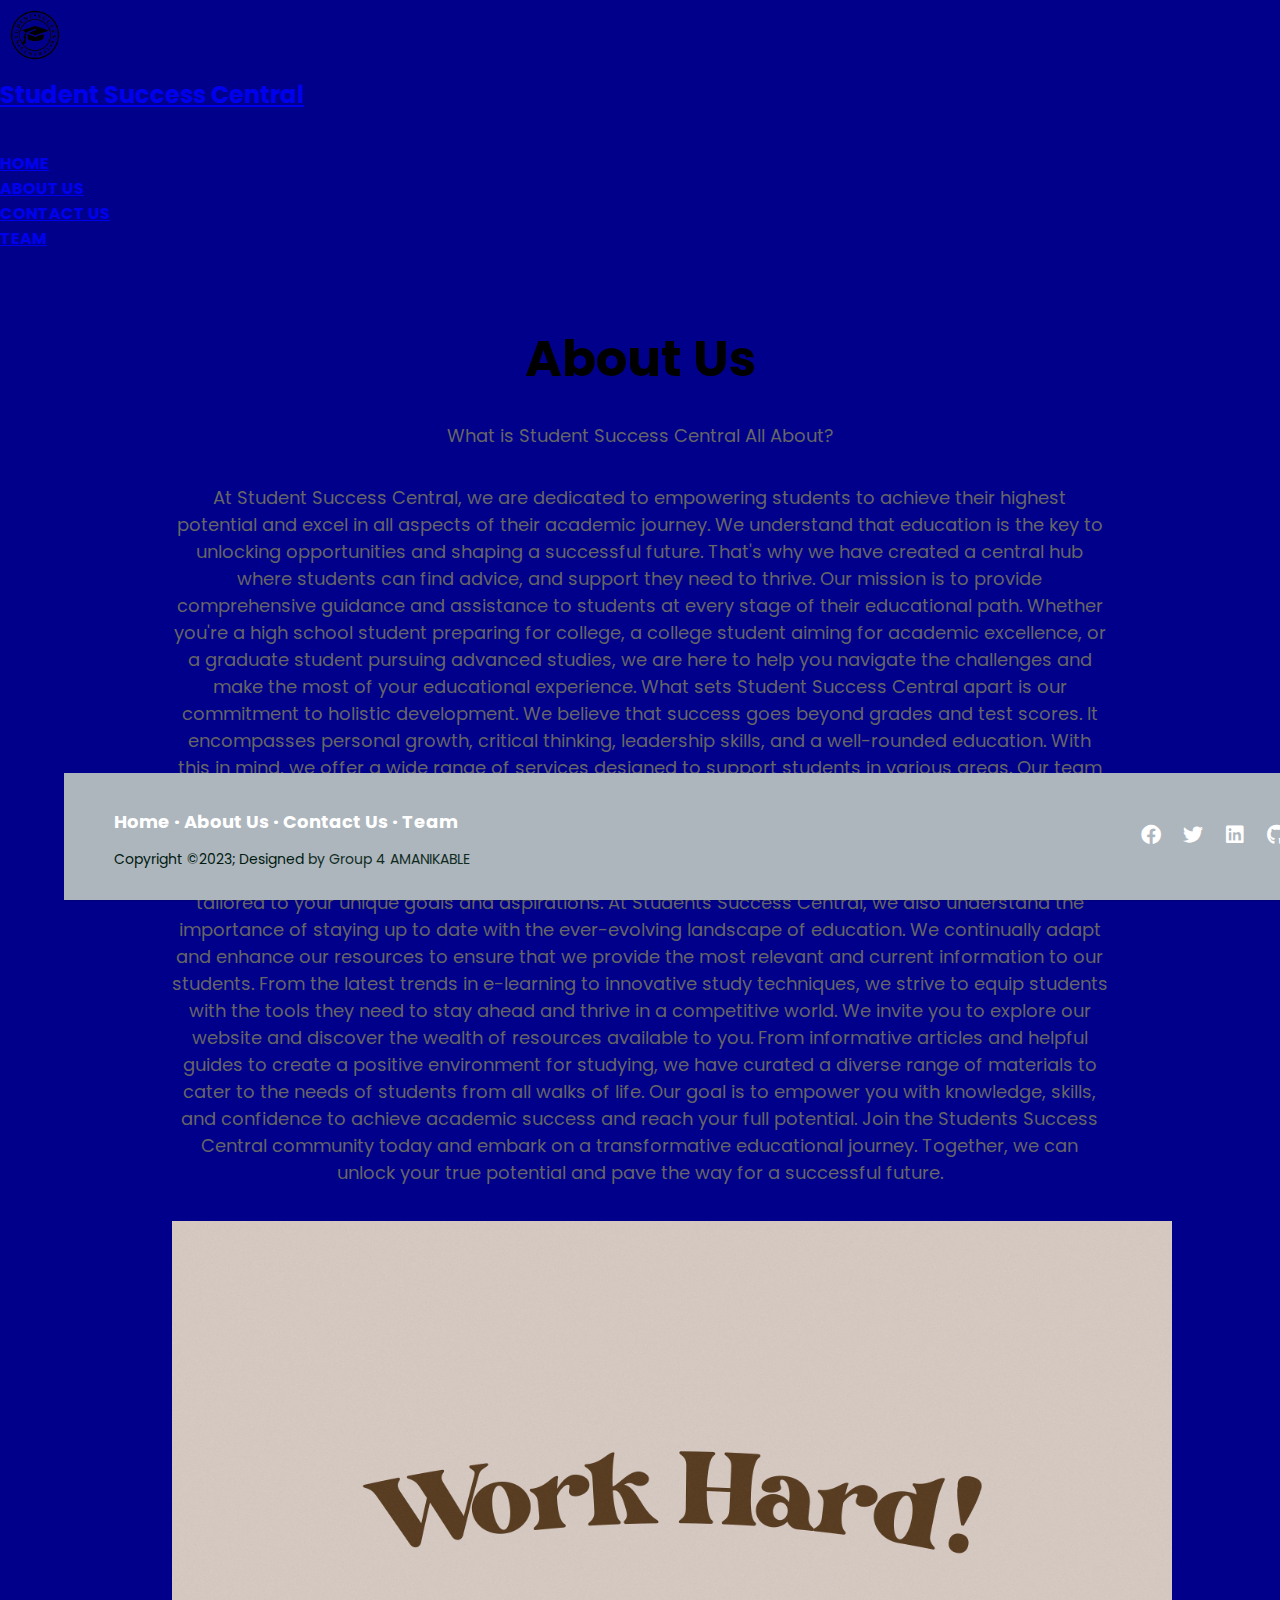
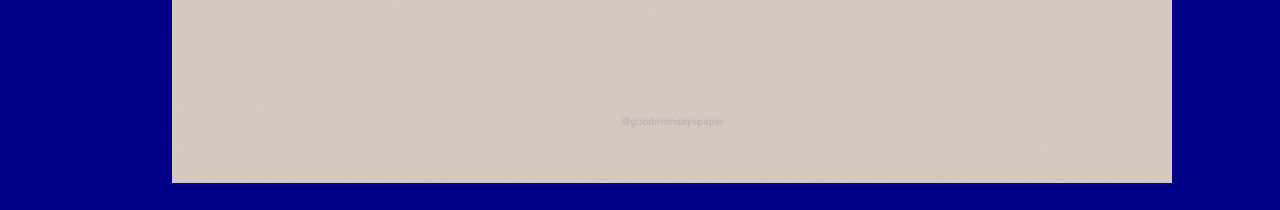
<file: CACT CAPSTONE/AboutUs.html>
<!DOCTYPE html>
<html lang="en">
<head>
    <meta charset="UTF-8">
    <meta name="viewport" content="width=device-width, initial-scale=1.0">
    <title>Student Success Central</title>
    <link rel="shortcut icon" href="img/SSC.png">
    <link rel="stylesheet" href="css/AboutUs.css">
    <!-- ===== Link Swiper's CSS ===== -->
    <link rel="stylesheet" href="https://unpkg.com/swiper/swiper-bundle.min.css"/>
    <!-- ===== Fontawesome CDN Link ===== -->
    <link rel="stylesheet" href="https://cdnjs.cloudflare.com/ajax/libs/font-awesome/6.0.0-beta3/css/all.min.css"/>
    <!-- ===== BOOTSTRAP ==== -->
    <link href="https://cdn.jsdelivr.net/npm/bootstrap@5.3.0/dist/css/bootstrap.min.css" rel="stylesheet" integrity="sha384-9ndCyUaIbzAi2FUVXJi0CjmCapSmO7SnpJef0486qhLnuZ2cdeRhO02iuK6FUUVM" crossorigin="anonymous">
    <script src="https://cdn.jsdelivr.net/npm/bootstrap@5.3.0/dist/js/bootstrap.bundle.min.js" integrity="sha384-geWF76RCwLtnZ8qwWowPQNguL3RmwHVBC9FhGdlKrxdiJJigb/j/68SIy3Te4Bkz" crossorigin="anonymous"></script>
    
</head>
<body>
    
<!-- Latest compiled JavaScript -->
<script src="https://maxcdn.bootstrapcdn.com/bootstrap/3.4.1/js/bootstrap.min.js"></script>
</head>
 

    <!--NAV BAR STARTS-->
<body>
    <div id="hello">
        <header class="d-flex flex-wrap p-2 mb-1 text-body shadow-lg p-3 mb-1 rounded-bottom bg-success ">
            <a href="index.html" class="d-flex mb-3 me-md-auto link-body-emphasis text-decoration-none mt-2">
                <img src="img/ssc1.png" height=70; width=70;>
                <h2 class="d-flex mt-3">Student Success Central</h2>
                <svg class="bi me-2" width="40" height="32"><use xlink:href="#"/></svg>
            </a>
            
            <ul class="nav nav-pills d-flex align-items-center">
                <b><li class="nav-item"><a href="index.html" class="nav-link text-white" style="font-size: medium;" aria-current="page">HOME</a></li></b>
                <b><li class="nav-item"><a href="AboutUs.html" class="nav-link text-white" style="font-size: medium;">ABOUT US</a></li></b>
                <b><li class="nav-item"><a href="ContactUs.html" class="nav-link text-white" style="font-size: medium;">CONTACT US</a></li></b>
                <b><li class="nav-item"><a href="Team.html" class="nav-link text-white"  style="font-size: medium;">TEAM</a></li></b>
            </ul>
        </header>
    </div>
  </body><br><br>
<!------------NAVIGATION END------------>

<!------------BODY START------------>
<body> 
    
    <div class="heading">
    <h1>About Us</h1>
    <p>What is Student Success Central All About?
    </p>

<div class="container">
    <section class="about">
        <div class="about-image">
            
        <div class="about">
            <h2></h2>
            <p>At Student Success Central, we are dedicated to empowering students to achieve their highest potential and excel in all aspects of their academic journey. We understand that education is the key to unlocking opportunities and shaping a successful future. That's why we have created a central hub where students can find advice, and support they need to thrive.

                Our mission is to provide comprehensive guidance and assistance to students at every stage of their educational path. Whether you're a high school student preparing for college, a college student aiming for academic excellence, or a graduate student pursuing advanced studies, we are here to help you navigate the challenges and make the most of your educational experience.
                
                What sets Student Success Central apart is our commitment to holistic development. We believe that success goes beyond grades and test scores. It encompasses personal growth, critical thinking, leadership skills, and a well-rounded education. With this in mind, we offer a wide range of services designed to support students in various areas.
                
                Our team of 6 Undergraduate Students are passionate about helping there fellow students succeed. They are dedicated professionals who have extensive knowledge and expertise in their respective fields. Whether you need assistance on How To Manage Time properly, How To Improve Concentration and Focus, How To Develop Effective Study Habbits and many more! Our team is here to provide personalized guidance tailored to your unique goals and aspirations.
                
                At Students Success Central, we also understand the importance of staying up to date with the ever-evolving landscape of education. We continually adapt and enhance our resources to ensure that we provide the most relevant and current information to our students. From the latest trends in e-learning to innovative study techniques, we strive to equip students with the tools they need to stay ahead and thrive in a competitive world.
                
                We invite you to explore our website and discover the wealth of resources available to you. From informative articles and helpful guides to create a positive environment for studying, we have curated a diverse range of materials to cater to the needs of students from all walks of life. Our goal is to empower you with knowledge, skills, and confidence to achieve academic success and reach your full potential.
                
                Join the Students Success Central community today and embark on a transformative educational journey. Together, we can unlock your true potential and pave the way for a successful future.</p>
       
       <!-- SIDE PHOTO STARTS-->
<div id="carouselExampleFade" class="carousel slide carousel-fade">
    <div class="carousel-inner">
      <div class="carousel-item active">
        
        <img src="img/WORK HARD.png" class="d-block w-100" alt="WORK HARD PIC" class="center">
      </div> 
  </div>
<!-- SIDE PHOTO ENDS -->
            </div>
    </section>
</div>
</body>

<!------------BODY END------------>

<!------------FOOTER STARTS------------>
  

<footer class="footer-distributed bg-success">

    <div class="footer-right">

        <a href="#"><i class="fa-brands fa-facebook"></i></a>
        <a href="#"><i class="fa-brands fa-twitter"></i></a>
        <a href="#"><i class="fa-brands fa-linkedin"></i></a>
        <a href="#"><i class="fa-brands fa-github"></i></a>

    </div>

    <div class="footer-left">

        <p class="footer-links">
            <a class="link-1" href="index.html">Home</a>

            <a href="AboutUs.html">About Us</a>

            <a href="ContactUs.html">Contact Us</a>

            <a href="Team.html">Team</a>

        
        </p>

        <p>Copyright &copy;2023; Designed <span class="designed"> by Group 4 AMANIKABLE</span></p>
    </div>

</footer>


  <!--FOOTER ENDS-->
</body>
</html>
</file>
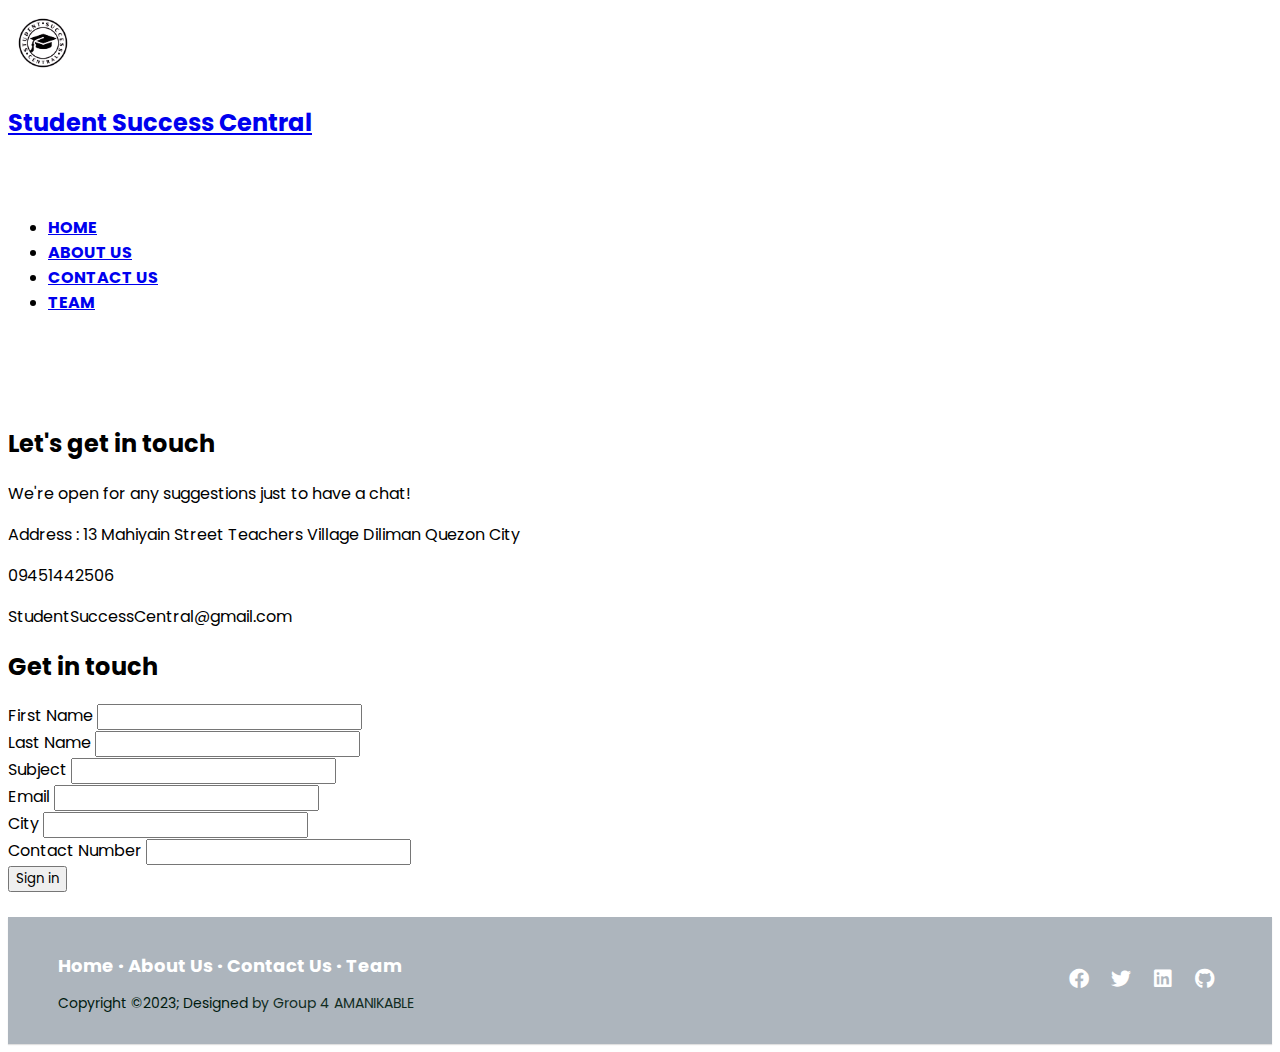
<file: CACT CAPSTONE/ContactUs.html>
<!DOCTYPE html>
<html lang="en">
<head>
    <meta charset="UTF-8">
    <meta name="viewport" content="width=device-width, initial-scale=1.0">
    <title>Student Success Central</title>
    <link rel="shortcut icon" href="img/SSC.png">
    <link rel="stylesheet" href="css/footer.css">
    <link rel="stylesheet" href="css/ContactUs.css">
    <!-- ===== Link Swiper's CSS ===== -->
    <link rel="stylesheet" href="https://unpkg.com/swiper/swiper-bundle.min.css"/>
    <!-- ===== Fontawesome CDN Link ===== -->
    <link rel="stylesheet" href="https://cdnjs.cloudflare.com/ajax/libs/font-awesome/6.0.0-beta3/css/all.min.css"/>
    <!-- ===== BOOTSTRAP ==== -->
    <link href="https://cdn.jsdelivr.net/npm/bootstrap@5.3.0/dist/css/bootstrap.min.css" rel="stylesheet" integrity="sha384-9ndCyUaIbzAi2FUVXJi0CjmCapSmO7SnpJef0486qhLnuZ2cdeRhO02iuK6FUUVM" crossorigin="anonymous">
    <script src="https://cdn.jsdelivr.net/npm/bootstrap@5.3.0/dist/js/bootstrap.bundle.min.js" integrity="sha384-geWF76RCwLtnZ8qwWowPQNguL3RmwHVBC9FhGdlKrxdiJJigb/j/68SIy3Te4Bkz" crossorigin="anonymous"></script>
    
</head>
<body>
    <div id="hello">
        <header class="d-flex flex-wrap p-2 mb-1 text-body shadow-lg p-3 mb-1 rounded-bottom bg-success ">
            <a href="index.html" class="d-flex mb-3 me-md-auto link-body-emphasis text-decoration-none mt-2">
                <img src="img/ssc1.png" height=70; width=70;>
                <h2 class="d-flex mt-3">Student Success Central</h2>
                <svg class="bi me-2" width="40" height="32"><use xlink:href="#"/></svg>
            </a>
            
            <ul class="nav nav-pills d-flex align-items-center">
                <b><li class="nav-item"><a href="index.html" class="nav-link text-white" style="font-size: medium;" aria-current="page">HOME</a></li></b>
                <b><li class="nav-item"><a href="AboutUs.html" class="nav-link text-white" style="font-size: medium;">ABOUT US</a></li></b>
                <b><li class="nav-item"><a href="ContactUs.html" class="nav-link text-white" style="font-size: medium;">CONTACT US</a></li></b>
                <b><li class="nav-item"><a href="Team.html" class="nav-link text-white"  style="font-size: medium;">TEAM</a></li></b>
            </ul>
        </header>
    </div>
  </body><br><br>

<!------------NAVIGATION END------------>
</head>
<body>          
    <br>
        <div class="container nt-5 shadow">
        <div class="row">
        <div class="col-md-4 bg-success p-5 text-white order sm-first order-last ">
                <h2>Let's get in touch</h2>
                <p>We're open for any suggestions just to have a chat!</p>
                <div class="d=flex mt-2">
                    <i class="bi bi-geo-alt"></i>
                    <p class="mt-3 ms-3">Address : 13 Mahiyain Street Teachers Village Diliman Quezon City</p>
                </div>
                <div class="d=flex mt-2">
                    <i class="bi bi-telephone-outbound"></i>
                    <p class="mt-3 ms-3">09451442506</p>
                </div>
        <div class="d=flex mt-2">
                    <i class="bi bi-envelope-at"></i>
                    <p class="mt-3 ms-3">StudentSuccessCentral@gmail.com</p>
                </div>
                </div>
        <div class="col-md-8 p-5 "> 
                <h2>Get in touch</h2>
                <form class="row g-3 ContactForm mt-4">
        <div class="col-md-6">
                      <label for="inputFirstName" class="form-label">First Name</label>
                      <input type="name" class="form-control" id="inputFirstName">
                </div>
        <div class="col-md-6">
                      <label for="inputLastName" class="form-label">Last Name</label>
                      <input type="name" class="form-control" id="inputLastName">
                </div>
        <div class="col-12">
                      <label for="inputAddress" class="form-label">Subject</label>
                      <input type="text" class="form-control" id="inputAddress" >
                </div>
        <div class="col-12">
                      <label for="inputAddress2" class="form-label">Email</label>
                      <input type="text" class="form-control" id="inputAddress2" >
                </div>
        <div class="col-md-6">
                      <label for="inputCity" class="form-label">City</label>
                      <input type="text" class="form-control" id="inputCity">
                </div>
        <div class="col-md-6">
                        <label for="inputCity" class="form-label">Contact Number</label>
                        <input type="text" class="form-control" id="inputCity">
                </div>
        <div class="col-12">
                        <button type="submit" class="btn btn-secondary mt-3">Sign in</button>
                </div>
                    </form>
                </div>
  
                </div>
                </div>
</body>
            </br>

            <!------------FOOTER STARTS------------>
  

  <footer class="footer-distributed bg-success">

    <div class="footer-right">

        <a href="#"><i class="fa-brands fa-facebook"></i></a>
        <a href="#"><i class="fa-brands fa-twitter"></i></a>
        <a href="#"><i class="fa-brands fa-linkedin"></i></a>
        <a href="#"><i class="fa-brands fa-github"></i></a>

    </div>

    <div class="footer-left">

        <p class="footer-links">
            <a class="link-1" href="index.html">Home</a>

            <a href="AboutUs.html">About Us</a>

            <a href="ContactUs.html">Contact Us</a>

            <a href="Team.html">Team</a>

        
        </p>

        <p>Copyright &copy;2023; Designed <span class="designed"> by Group 4 AMANIKABLE</span></p>
    </div>

</footer>


  <!--FOOTER ENDS-->

</html>
</file>
<file: css/CARDS.css>
/* === Google Font Import - Poppins === */
@import url('https://fonts.googleapis.com/css2?family=Poppins:wght@300;400;500;600;700&display=swap');

*{
  margin: 0;
  padding: 0;
  box-sizing: border-box;
  font-family: 'Poppins', sans-serif;
}
.menu .main .right{
  width: 100%
}

header{
  position: fixed;
  top: 0;
  left: 0;
  width: 100%;
  display: flex;
  justify-content: center;
  background: #658354;
}


body{
  height: 100vh;
  display: flex;
  align-items: center;
  justify-content: center;
  background: #f2f2f2;

}

section{
  position: relative;  
  height: 550px;
  width: 1075px;
  display: flex;
  align-items: center;
 
}
.swiper{
  width: 950px;
}

.card{
  position: relative;
  background: #fff;
  border-radius: 20px;
  margin: 20px 0;
  box-shadow: 0 5px 10px rgba(0, 0, 0, 0.1);
}

.card::before{
  content: "";
  position: absolute;
  height: 40%;
  width: 100%;
  background: #b3cf99;
  border-radius: 20px 20px 0 0;
}

.card .card-content{
  display: flex;
  flex-direction: column;
  align-items: center;
  padding: 30px;
  position: relative;
  z-index: 100;
} 

section .card .image{
  height: 140px;
  width: 140px;
  border-radius: 50%;
  padding: 3px;
  background: #75975e;
}

section .card .image img{
  height: 100%;
  width: 100%;
  object-fit: cover;
  border-radius: 50%;
  border: 3px solid #fff;
}

.card .media-icons{
  position: absolute;
  top: 10px;
  right: 20px;
  display: flex;
  flex-direction: column;
  align-items: center;
}

.card .media-icons i{
  color: #fff;
  opacity: 0.6;
  margin-top: 10px;
  transition: all 0.3s ease;
  cursor: pointer;
}

.card .media-icons i:hover{
  opacity: 1;
}

.card .name-profession{
  display: flex;
  flex-direction: column;
  align-items: center;
  margin-top: 10px;
  color: #658354;
} 

.name-profession .name{
  font-size: 20px;
  font-weight: 600;
}

.name-profession .profession{
  font-size:15px;
  font-weight: 500;
}

.card .rating{
  display: flex;
  align-items: center;
  margin-top: 18px;
}

.card .rating i{
  font-size: 18px;
  margin: 0 2px;
  color: #CC33CB;
}

.card .button{
  width: 100%;
  display: flex;
  justify-content: space-around;
  margin-top: 20px;
}

.card .button button{
  background: #95bb72;
  outline: none;
  border: none;
  color: #fff;
  padding: 8px 22px;
  border-radius: 20px;
  font-size: 14px;
  transition: all 0.3s ease;
  cursor: pointer;
}

.button button:hover{
  background: #6616d0;
}

.swiper-pagination{
  position:absolute;
}

.swiper-pagination-bullet{
  height: 7px;
  width: 26px;
  border-radius: 25px;
  background: #7d2ae8;
}

.swiper-button-next, .swiper-button-prev{
  opacity: 0.7;
  color: #7d2ae8;
  transition: all 0.3s ease;
}
.swiper-button-next:hover, .swiper-button-prev:hover{
  opacity: 1;
  color: #7d2ae8;
}

/*== FOOTER STARTS*/
html {
  font-family: sans-serif;
  -ms-text-size-adjust: 100%;
  -webkit-text-size-adjust: 100%;
}
body {
  padding:0;
  margin: 0;
}

footer {
  position: absolute;
  bottom:0;
  width:100%;
  background-color: #658354;
}

.footer p {
  color: #fff;
  font-size:.75em;
  display: inline-block;
}

.container {
  max-width: 1674px;  /* adjust to allow for padding as needed */
  padding:0 50px;
}

#ftr-wrap {
  display:table;
  table-layout:fixed;
  width:100%;
  margin:0 auto;
}
#ftr-wrap > div {
  display:table-cell;
  vertical-align:middle;
  outline:1px dashed #658354;  
}
#ftr-wrap > div:nth-child(1) {text-align:left;}
#ftr-wrap > div:nth-child(2) {text-align:center;}
#ftr-wrap > div:nth-child(3) {text-align:right;}

.ftr-links ul {
  padding: 0;
}
.ftr-links ul li {
  display: inline-block;
  padding-right: 15px;
  font-size:.75em;
}
.ftr-links ul li a {
  color: #fff;
  margin: 0;
  }

  .footer-distributed {
    background-color: #adb5bd;
    box-shadow: 0 1px 1px 0 rgba(0, 0, 0, 0.12);
    box-sizing: border-box;
    width: 100%;
    text-align: left;
    font: normal 16px sans-serif;
    padding: 30px 50px;
  }
  
  .footer-distributed .footer-left p {
    color: #011b10;
    font-size: 14px;
    margin: 0;
  }
  /* Footer links */
  
  .footer-distributed p.footer-links {
    font-size: 18px;
    font-weight: bold;
    color: #ffffff;
    margin: 0 0 10px;
    padding: 0;
    transition: ease .25s;
  }
  
  .footer-distributed p.footer-links a {
    display: inline-block;
    line-height: 1.8;
    text-decoration: none;
    color: inherit;
    transition: ease .25s;
  }
  .footer-distributed .footer-links a:before {
    content: "·";
    font-size: 20px;
    left: 0;
    color:#ffffff;
    display: inline-block;
    padding-right: 5px;
  }
  
  .footer-distributed .footer-links .link-1:before {
    content: none;
  }
  
  .footer-distributed .footer-right {
    float: right;
    margin-top: 15px;
    max-width: 180px;
  }
  
  .footer-distributed .footer-right a  {
    display: inline-block;
    width: 35px;
    height: 35px;
    font-size: 20px;
    color: #ffffff;
    text-align: center;
    line-height: 35px;
    margin-left: 3px;
    transition:all .25s;
  }

  .designed{
    opacity: 0.9;
    
}
  .footer-distributed .footer-right a:hover{transform:scale(1.1); -webkit-transform:scale(1.1);}
  
  .footer-distributed p.footer-links a:hover{text-decoration:underline;}
  
  /* Media Queries */
  
  @media (max-width: 600px) {
    .footer-distributed .footer-left, .footer-distributed .footer-right {
      text-align: center;
    }
    .footer-distributed .footer-right {
      float: none;
      margin: 0 auto 20px;
    }
    .footer-distributed .footer-left p.footer-links {
      line-height: 1.8;
    }
  }
</file>
<file: CACT CAPSTONE/css/CARDS.css>
/* === Google Font Import - Poppins === */
@import url('https://fonts.googleapis.com/css2?family=Poppins:wght@300;400;500;600;700&display=swap');

*{
  margin: 0;
  padding: 0;
  box-sizing: border-box;
  font-family: 'Poppins', sans-serif;
}
.menu .main .right{
  width: 100%
}

header{
  position: fixed;
  top: 0;
  left: 0;
  width: 100%;
  display: flex;
  justify-content: center;
  background: #658354;
}


body{
  height: 100vh;
  display: flex;
  align-items: center;
  justify-content: center;
  background: #f2f2f2;

}

section{
  position: relative;  
  height: 550px;
  width: 1075px;
  display: flex;
  align-items: center;
 
}
.swiper{
  width: 950px;
}

.card{
  position: relative;
  background: #fff;
  border-radius: 20px;
  margin: 20px 0;
  box-shadow: 0 5px 10px rgba(0, 0, 0, 0.1);
}

.card::before{
  content: "";
  position: absolute;
  height: 40%;
  width: 100%;
  background: #b3cf99;
  border-radius: 20px 20px 0 0;
}

.card .card-content{
  display: flex;
  flex-direction: column;
  align-items: center;
  padding: 30px;
  position: relative;
  z-index: 100;
} 

section .card .image{
  height: 140px;
  width: 140px;
  border-radius: 50%;
  padding: 3px;
  background: #75975e;
}

section .card .image img{
  height: 100%;
  width: 100%;
  object-fit: cover;
  border-radius: 50%;
  border: 3px solid #fff;
}

.card .media-icons{
  position: absolute;
  top: 10px;
  right: 20px;
  display: flex;
  flex-direction: column;
  align-items: center;
}

.card .media-icons i{
  color: #fff;
  opacity: 0.6;
  margin-top: 10px;
  transition: all 0.3s ease;
  cursor: pointer;
}

.card .media-icons i:hover{
  opacity: 1;
}

.card .name-profession{
  display: flex;
  flex-direction: column;
  align-items: center;
  margin-top: 10px;
  color: #658354;
} 

.name-profession .name{
  font-size: 20px;
  font-weight: 600;
}

.name-profession .profession{
  font-size:15px;
  font-weight: 500;
}

.card .rating{
  display: flex;
  align-items: center;
  margin-top: 18px;
}

.card .rating i{
  font-size: 18px;
  margin: 0 2px;
  color: #CC33CB;
}

.card .button{
  width: 100%;
  display: flex;
  justify-content: space-around;
  margin-top: 20px;
}

.card .button button{
  background: #95bb72;
  outline: none;
  border: none;
  color: #fff;
  padding: 8px 22px;
  border-radius: 20px;
  font-size: 14px;
  transition: all 0.3s ease;
  cursor: pointer;
}

.button button:hover{
  background: #6616d0;
}

.swiper-pagination{
  position:absolute;
}

.swiper-pagination-bullet{
  height: 7px;
  width: 26px;
  border-radius: 25px;
  background: #7d2ae8;
}

.swiper-button-next, .swiper-button-prev{
  opacity: 0.7;
  color: #7d2ae8;
  transition: all 0.3s ease;
}
.swiper-button-next:hover, .swiper-button-prev:hover{
  opacity: 1;
  color: #7d2ae8;
}

/*== FOOTER STARTS*/
html {
  font-family: sans-serif;
  -ms-text-size-adjust: 100%;
  -webkit-text-size-adjust: 100%;
}
body {
  padding:0;
  margin: 0;
}

footer {
  position: absolute;
  bottom:0;
  width:100%;
  background-color: #658354;
}

.footer p {
  color: #fff;
  font-size:.75em;
  display: inline-block;
}

.container {
  max-width: 1674px;  /* adjust to allow for padding as needed */
  padding:0 50px;
}

#ftr-wrap {
  display:table;
  table-layout:fixed;
  width:100%;
  margin:0 auto;
}
#ftr-wrap > div {
  display:table-cell;
  vertical-align:middle;
  outline:1px dashed #658354;  
}
#ftr-wrap > div:nth-child(1) {text-align:left;}
#ftr-wrap > div:nth-child(2) {text-align:center;}
#ftr-wrap > div:nth-child(3) {text-align:right;}

.ftr-links ul {
  padding: 0;
}
.ftr-links ul li {
  display: inline-block;
  padding-right: 15px;
  font-size:.75em;
}
.ftr-links ul li a {
  color: #fff;
  margin: 0;
  }

  .footer-distributed {
    background-color: #adb5bd;
    box-shadow: 0 1px 1px 0 rgba(0, 0, 0, 0.12);
    box-sizing: border-box;
    width: 100%;
    text-align: left;
    font: normal 16px sans-serif;
    padding: 30px 50px;
  }
  
  .footer-distributed .footer-left p {
    color: #011b10;
    font-size: 14px;
    margin: 0;
  }
  /* Footer links */
  
  .footer-distributed p.footer-links {
    font-size: 18px;
    font-weight: bold;
    color: #ffffff;
    margin: 0 0 10px;
    padding: 0;
    transition: ease .25s;
  }
  
  .footer-distributed p.footer-links a {
    display: inline-block;
    line-height: 1.8;
    text-decoration: none;
    color: inherit;
    transition: ease .25s;
  }
  .footer-distributed .footer-links a:before {
    content: "·";
    font-size: 20px;
    left: 0;
    color:#ffffff;
    display: inline-block;
    padding-right: 5px;
  }
  
  .footer-distributed .footer-links .link-1:before {
    content: none;
  }
  
  .footer-distributed .footer-right {
    float: right;
    margin-top: 15px;
    max-width: 180px;
  }
  
  .footer-distributed .footer-right a  {
    display: inline-block;
    width: 35px;
    height: 35px;
    font-size: 20px;
    color: #ffffff;
    text-align: center;
    line-height: 35px;
    margin-left: 3px;
    transition:all .25s;
  }

  .designed{
    opacity: 0.9;
    
}
  .footer-distributed .footer-right a:hover{transform:scale(1.1); -webkit-transform:scale(1.1);}
  
  .footer-distributed p.footer-links a:hover{text-decoration:underline;}
  
  /* Media Queries */
  
  @media (max-width: 600px) {
    .footer-distributed .footer-left, .footer-distributed .footer-right {
      text-align: center;
    }
    .footer-distributed .footer-right {
      float: none;
      margin: 0 auto 20px;
    }
    .footer-distributed .footer-left p.footer-links {
      line-height: 1.8;
    }
  }
</file>
<file: css/AboutUs.css>
/* === Google Font Import - Poppins === */
@import url('https://fonts.googleapis.com/css2?family=Poppins:wght@300;400;500;600;700&display=swap');

*{
    margin: 0;
    padding: 0;
    box-sizing: border-box;
    font-family: 'Poppins', sans-serif;
}
body{
    background-color: darkblue;
}
.heading{
    width:90%;
    display: flex;
    justify-content: center;
    flex-direction: column;
    text-align: center;
    margin:20px auto;
}
.heading h1{ 
    font-size: 50px;
    color:#000;
    margin-bottom: 25px;
    position: relative;
}
.heading p{
    font-size: 18px;
    color: #666;
    margin-bottom: 35px; 
}
.container{ 
    width: 90%;
    margin: 0 auto;
    padding: 10px 20px;
}
.center {
  display: block;
  margin-left: auto;
  margin-right: auto;
  width: 50%;
}


/*===========SLIDER ENDS===========*/
</file>
<file: css/footer.css>
* {
    font-family: Roboto;
  }
  

  .footer-distributed {
    background-color: #adb5bd;
    box-shadow: 0 1px 1px 0 rgba(0, 0, 0, 0.12);
    box-sizing: border-box;
    width: 100%;
    text-align: left;
    font: normal 16px sans-serif;
    padding: 30px 50px;
  }
  
  .footer-distributed .footer-left p {
    color: #011b10;
    font-size: 14px;
    margin: 0;
  }
  /* Footer links */
  
  .footer-distributed p.footer-links {
    font-size: 18px;
    font-weight: bold;
    color: #ffffff;
    margin: 0 0 10px;
    padding: 0;
    transition: ease .25s;
  }
  
  .footer-distributed p.footer-links a {
    display: inline-block;
    line-height: 1.8;
    text-decoration: none;
    color: inherit;
    transition: ease .25s;
  }
  .footer-distributed .footer-links a:before {
    content: "·";
    font-size: 20px;
    left: 0;
    color:#ffffff;
    display: inline-block;
    padding-right: 5px;
  }
  
  .footer-distributed .footer-links .link-1:before {
    content: none;
  }
  
  .footer-distributed .footer-right {
    float: right;
    margin-top: 15px;
    max-width: 180px;
  }
  
  .footer-distributed .footer-right a  {
    display: inline-block;
    width: 35px;
    height: 35px;
    font-size: 20px;
    color: #ffffff;
    text-align: center;
    line-height: 35px;
    margin-left: 3px;
    transition:all .25s;
  }

  .designed{
    opacity: 0.9;
    
}
  .footer-distributed .footer-right a:hover{transform:scale(1.1); -webkit-transform:scale(1.1);}
  
  .footer-distributed p.footer-links a:hover{text-decoration:underline;}
  
  /* Media Queries */
  
  @media (max-width: 600px) {
    .footer-distributed .footer-left, .footer-distributed .footer-right {
      text-align: center;
    }
    .footer-distributed .footer-right {
      float: none;
      margin: 0 auto 20px;
    }
    .footer-distributed .footer-left p.footer-links {
      line-height: 1.8;
    }
  }
</file>
<file: css/ContactUs.css>
/* === Google Font Import - Poppins === */
@import url('https://fonts.googleapis.com/css2?family=Poppins:wght@300;400;500;600;700&display=swap');

* {
  font-family: 'Poppins', sans-serif;
  }
  
  section {
    width: 100%;
    display: inline-block;
    background: #ccc;
    height: 60vh;
    text-align: center;
    font-size: 22px;
    font-weight: 700;
    text-decoration: underline;
  }
  
  .footer-distributed {
    background-color: #adb5bd;
    box-shadow: 0 1px 1px 0 rgba(0, 0, 0, 0.12);
    box-sizing: border-box;
    width: 100%;
    text-align: left;
    font: normal 16px sans-serif;
    padding: 30px 50px;
  }
  
  .footer-distributed .footer-left p {
    color: #011b10;
    font-size: 14px;
    margin: 0;
  }
  /* Footer links */
  
  .footer-distributed p.footer-links {
    font-size: 18px;
    font-weight: bold;
    color: #ffffff;
    margin: 0 0 10px;
    padding: 0;
    transition: ease .25s;
  }
  
  .footer-distributed p.footer-links a {
    display: inline-block;
    line-height: 1.8;
    text-decoration: none;
    color: inherit;
    transition: ease .25s;
  }
  .footer-distributed .footer-links a:before {
    content: "·";
    font-size: 20px;
    left: 0;
    color:#ffffff;
    display: inline-block;
    padding-right: 5px;
  }
  
  .footer-distributed .footer-links .link-1:before {
    content: none;
  }
  
  .footer-distributed .footer-right {
    float: right;
    margin-top: 15px;
    max-width: 180px;
  }
  
  .footer-distributed .footer-right a  {
    display: inline-block;
    width: 35px;
    height: 35px;
    font-size: 20px;
    color: #ffffff;
    text-align: center;
    line-height: 35px;
    margin-left: 3px;
    transition:all .25s;
  }

  .designed{
    opacity: 0.9;
    
}
  .footer-distributed .footer-right a:hover{transform:scale(1.1); -webkit-transform:scale(1.1);}
  
  .footer-distributed p.footer-links a:hover{text-decoration:underline;}
  
  /* Media Queries */
  
  @media (max-width: 600px) {
    .footer-distributed .footer-left, .footer-distributed .footer-right {
      text-align: center;
    }
    .footer-distributed .footer-right {
      float: none;
      margin: 0 auto 20px;
    }
    .footer-distributed .footer-left p.footer-links {
      line-height: 1.8;
    }
    * {
        font-family: Roboto;
      }
    }
      section {
        width: 100%;
        display: inline-block;
        background: #ccc;
        height: 60vh;
        text-align: center;
        font-size: 22px;
        font-weight: 700;
        text-decoration: underline;
      }
      
      .footer-distributed {
        background-color: #adb5bd;
        box-shadow: 0 1px 1px 0 rgba(0, 0, 0, 0.12);
        box-sizing: border-box;
        width: 100%;
        text-align: left;
        font: normal 16px sans-serif;
        padding: 30px 50px;
      }
      
      .footer-distributed .footer-left p {
        color: #011b10;
        font-size: 14px;
        margin: 0;
      }
      /* Footer links */
      
      .footer-distributed p.footer-links {
        font-size: 18px;
        font-weight: bold;
        color: #ffffff;
        margin: 0 0 10px;
        padding: 0;
        transition: ease .25s;
      }
      
      .footer-distributed p.footer-links a {
        display: inline-block;
        line-height: 1.8;
        text-decoration: none;
        color: inherit;
        transition: ease .25s;
      }
      .footer-distributed .footer-links a:before {
        content: "·";
        font-size: 20px;
        left: 0;
        color:#ffffff;
        display: inline-block;
        padding-right: 5px;
      }
      
      .footer-distributed .footer-links .link-1:before {
        content: none;
      }
      
      .footer-distributed .footer-right {
        float: right;
        margin-top: 15px;
        max-width: 180px;
      }
      
      .footer-distributed .footer-right a  {
        display: inline-block;
        width: 35px;
        height: 35px;
        font-size: 20px;
        color: #ffffff;
        text-align: center;
        line-height: 35px;
        margin-left: 3px;
        transition:all .25s;
      }
    
      .designed{
        opacity: 0.9;
        
    }
      .footer-distributed .footer-right a:hover{transform:scale(1.1); -webkit-transform:scale(1.1);}
      
      .footer-distributed p.footer-links a:hover{text-decoration:underline;}
      
      /* Media Queries */
      
      @media (max-width: 600px) {
        .footer-distributed .footer-left, .footer-distributed .footer-right {
          text-align: center;
        }
        .footer-distributed .footer-right {
          float: none;
          margin: 0 auto 20px;
        }
        .footer-distributed .footer-left p.footer-links {
          line-height: 1.8;
        }
      }
</file>
<file: css/Team.css>
*{
    margin: 0;
    padding: 0;
    font-family: 'Poppings', sans-serif;
    box-sizing: border-box;

}

.Team .min-height{
    min-height: 300px;
}

.Team .member{
    position: relative;
    padding: 30px;
    box-shadow: 0px 2px 15px rgba(0,0,0,0.1);
    border-radius: 5px;
    background: #fff;
    
}
.Team .teampic{
    width: 140px;
    height: 140px;
    border-radius: 50%;
    margin-right: 20px;
    border: 1px solid gray;
}

.Team .member .member-info{
    padding-left: 30px;
}
.Team .member h4{
    font-weight: 700;
    margin-bottom: 5px;
    font-size: 20px;
    color: #34495e;
}

.Team .member p{
    margin: 10px 0 0 0;
    font-size: 14px;
}
.Team .member .social{
    margin-top: 12px;
    display: flex;
    align-items: center;
    justify-content: flex-start;
}
.Team .member .social a{
    display: flex;
    align-items: center;
    justify-content: center;
    width: 32px;
    height: 32px;
}
.Team .member .social a i{
    color: #34495e;
    font-size: 16px;
    margin: 0 2px;
}
.Team .member .social a:hover{
    background: greenyellow;
}
.Team .member .social a:hover i{
    background: white;
}
.Team .member .social a+a{
    margin-left: 8px;
}
section{
    padding: 60px 0;
    overflow: hidden;
} 

.section-title{
    text-align:center;
    padding-bottom: 30px;
}
.underline{
    width: 150px;
    height: 1px;
    background-color: black;
    margin: auto;
    margin-top: -30px;
}

.section-title h2{
    font-size: 32px;
    font-weight: bold;
    margin-bottom:20px;
    padding-bottom: 20px; 
    position: relative;
    color: #34495e;
}
.section-title p{
    margin-top: 20px;
}
</file>
<file: CACT CAPSTONE/css/AboutUs.css>
/* === Google Font Import - Poppins === */
@import url('https://fonts.googleapis.com/css2?family=Poppins:wght@300;400;500;600;700&display=swap');

*{
    margin: 0;
    padding: 0;
    box-sizing: border-box;
    font-family: 'Poppins', sans-serif;
}
body{
    background-color: darkblue;
}
.heading{
    width:90%;
    display: flex;
    justify-content: center;
    flex-direction: column;
    text-align: center;
    margin:20px auto;
}
.heading h1{ 
    font-size: 50px;
    color:#000;
    margin-bottom: 25px;
    position: relative;
}
.heading p{
    font-size: 18px;
    color: #666;
    margin-bottom: 35px; 
}
.container{ 
    width: 90%;
    margin: 0 auto;
    padding: 10px 20px;
}
.center {
  display: block;
  margin-left: auto;
  margin-right: auto;
  width: 50%;
}


/*===========SLIDER ENDS===========*/

/*== FOOTER STARTS*/
html {
  font-family: sans-serif;
  -ms-text-size-adjust: 100%;
  -webkit-text-size-adjust: 100%;
}
body {
  padding:0;
  margin: 0;
}

footer {
  position: absolute;
  bottom:0;
  width:100%;
  background-color: #658354;
}

.footer p {
  color: #fff;
  font-size:.75em;
  display: inline-block;
}

.container {
  max-width: 1674px;  /* adjust to allow for padding as needed */
  padding:0 50px;
}

#ftr-wrap {
  display:table;
  table-layout:fixed;
  width:100%;
  margin:0 auto;
}
#ftr-wrap > div {
  display:table-cell;
  vertical-align:middle;
  outline:1px dashed #658354;  
}
#ftr-wrap > div:nth-child(1) {text-align:left;}
#ftr-wrap > div:nth-child(2) {text-align:center;}
#ftr-wrap > div:nth-child(3) {text-align:right;}

.ftr-links ul {
  padding: 0;
}
.ftr-links ul li {
  display: inline-block;
  padding-right: 15px;
  font-size:.75em;
}
.ftr-links ul li a {
  color: #fff;
  margin: 0;
  }

  .footer-distributed {
    background-color: #adb5bd;
    box-shadow: 0 1px 1px 0 rgba(0, 0, 0, 0.12);
    box-sizing: border-box;
    width: 100%;
    text-align: left;
    font: normal 16px sans-serif;
    padding: 30px 50px;
  }
  
  .footer-distributed .footer-left p {
    color: #011b10;
    font-size: 14px;
    margin: 0;
  }
  /* Footer links */
  
  .footer-distributed p.footer-links {
    font-size: 18px;
    font-weight: bold;
    color: #ffffff;
    margin: 0 0 10px;
    padding: 0;
    transition: ease .25s;
  }
  
  .footer-distributed p.footer-links a {
    display: inline-block;
    line-height: 1.8;
    text-decoration: none;
    color: inherit;
    transition: ease .25s;
  }
  .footer-distributed .footer-links a:before {
    content: "·";
    font-size: 20px;
    left: 0;
    color:#ffffff;
    display: inline-block;
    padding-right: 5px;
  }
  
  .footer-distributed .footer-links .link-1:before {
    content: none;
  }
  
  .footer-distributed .footer-right {
    float: right;
    margin-top: 15px;
    max-width: 180px;
  }
  
  .footer-distributed .footer-right a  {
    display: inline-block;
    width: 35px;
    height: 35px;
    font-size: 20px;
    color: #ffffff;
    text-align: center;
    line-height: 35px;
    margin-left: 3px;
    transition:all .25s;
  }

  .designed{
    opacity: 0.9;
    
}
  .footer-distributed .footer-right a:hover{transform:scale(1.1); -webkit-transform:scale(1.1);}
  
  .footer-distributed p.footer-links a:hover{text-decoration:underline;}
  
  /* Media Queries */
  
  @media (max-width: 600px) {
    .footer-distributed .footer-left, .footer-distributed .footer-right {
      text-align: center;
    }
    .footer-distributed .footer-right {
      float: none;
      margin: 0 auto 20px;
    }
    .footer-distributed .footer-left p.footer-links {
      line-height: 1.8;
    }
  }
</file>
<file: CACT CAPSTONE/css/footer.css>
* {
    font-family: Roboto;
  }
  

  .footer-distributed {
    background-color: #adb5bd;
    box-shadow: 0 1px 1px 0 rgba(0, 0, 0, 0.12);
    box-sizing: border-box;
    width: 100%;
    text-align: left;
    font: normal 16px sans-serif;
    padding: 30px 50px;
  }
  
  .footer-distributed .footer-left p {
    color: #011b10;
    font-size: 14px;
    margin: 0;
  }
  /* Footer links */
  
  .footer-distributed p.footer-links {
    font-size: 18px;
    font-weight: bold;
    color: #ffffff;
    margin: 0 0 10px;
    padding: 0;
    transition: ease .25s;
  }
  
  .footer-distributed p.footer-links a {
    display: inline-block;
    line-height: 1.8;
    text-decoration: none;
    color: inherit;
    transition: ease .25s;
  }
  .footer-distributed .footer-links a:before {
    content: "·";
    font-size: 20px;
    left: 0;
    color:#ffffff;
    display: inline-block;
    padding-right: 5px;
  }
  
  .footer-distributed .footer-links .link-1:before {
    content: none;
  }
  
  .footer-distributed .footer-right {
    float: right;
    margin-top: 15px;
    max-width: 180px;
  }
  
  .footer-distributed .footer-right a  {
    display: inline-block;
    width: 35px;
    height: 35px;
    font-size: 20px;
    color: #ffffff;
    text-align: center;
    line-height: 35px;
    margin-left: 3px;
    transition:all .25s;
  }

  .designed{
    opacity: 0.9;
    
}
  .footer-distributed .footer-right a:hover{transform:scale(1.1); -webkit-transform:scale(1.1);}
  
  .footer-distributed p.footer-links a:hover{text-decoration:underline;}
  
  /* Media Queries */
  
  @media (max-width: 600px) {
    .footer-distributed .footer-left, .footer-distributed .footer-right {
      text-align: center;
    }
    .footer-distributed .footer-right {
      float: none;
      margin: 0 auto 20px;
    }
    .footer-distributed .footer-left p.footer-links {
      line-height: 1.8;
    }
  }
</file>
<file: CACT CAPSTONE/css/ContactUs.css>
/* === Google Font Import - Poppins === */
@import url('https://fonts.googleapis.com/css2?family=Poppins:wght@300;400;500;600;700&display=swap');

* {
  font-family: 'Poppins', sans-serif;
  }
  
  section {
    width: 100%;
    display: inline-block;
    background: #ccc;
    height: 60vh;
    text-align: center;
    font-size: 22px;
    font-weight: 700;
    text-decoration: underline;
  }
  
  .footer-distributed {
    background-color: #adb5bd;
    box-shadow: 0 1px 1px 0 rgba(0, 0, 0, 0.12);
    box-sizing: border-box;
    width: 100%;
    text-align: left;
    font: normal 16px sans-serif;
    padding: 30px 50px;
  }
  
  .footer-distributed .footer-left p {
    color: #011b10;
    font-size: 14px;
    margin: 0;
  }
  /* Footer links */
  
  .footer-distributed p.footer-links {
    font-size: 18px;
    font-weight: bold;
    color: #ffffff;
    margin: 0 0 10px;
    padding: 0;
    transition: ease .25s;
  }
  
  .footer-distributed p.footer-links a {
    display: inline-block;
    line-height: 1.8;
    text-decoration: none;
    color: inherit;
    transition: ease .25s;
  }
  .footer-distributed .footer-links a:before {
    content: "·";
    font-size: 20px;
    left: 0;
    color:#ffffff;
    display: inline-block;
    padding-right: 5px;
  }
  
  .footer-distributed .footer-links .link-1:before {
    content: none;
  }
  
  .footer-distributed .footer-right {
    float: right;
    margin-top: 15px;
    max-width: 180px;
  }
  
  .footer-distributed .footer-right a  {
    display: inline-block;
    width: 35px;
    height: 35px;
    font-size: 20px;
    color: #ffffff;
    text-align: center;
    line-height: 35px;
    margin-left: 3px;
    transition:all .25s;
  }

  .designed{
    opacity: 0.9;
    
}
  .footer-distributed .footer-right a:hover{transform:scale(1.1); -webkit-transform:scale(1.1);}
  
  .footer-distributed p.footer-links a:hover{text-decoration:underline;}
  
  /* Media Queries */
  
  @media (max-width: 600px) {
    .footer-distributed .footer-left, .footer-distributed .footer-right {
      text-align: center;
    }
    .footer-distributed .footer-right {
      float: none;
      margin: 0 auto 20px;
    }
    .footer-distributed .footer-left p.footer-links {
      line-height: 1.8;
    }
    * {
        font-family: Roboto;
      }
    }
      section {
        width: 100%;
        display: inline-block;
        background: #ccc;
        height: 60vh;
        text-align: center;
        font-size: 22px;
        font-weight: 700;
        text-decoration: underline;
      }
      
      .footer-distributed {
        background-color: #adb5bd;
        box-shadow: 0 1px 1px 0 rgba(0, 0, 0, 0.12);
        box-sizing: border-box;
        width: 100%;
        text-align: left;
        font: normal 16px sans-serif;
        padding: 30px 50px;
      }
      
      .footer-distributed .footer-left p {
        color: #011b10;
        font-size: 14px;
        margin: 0;
      }
      /* Footer links */
      
      .footer-distributed p.footer-links {
        font-size: 18px;
        font-weight: bold;
        color: #ffffff;
        margin: 0 0 10px;
        padding: 0;
        transition: ease .25s;
      }
      
      .footer-distributed p.footer-links a {
        display: inline-block;
        line-height: 1.8;
        text-decoration: none;
        color: inherit;
        transition: ease .25s;
      }
      .footer-distributed .footer-links a:before {
        content: "·";
        font-size: 20px;
        left: 0;
        color:#ffffff;
        display: inline-block;
        padding-right: 5px;
      }
      
      .footer-distributed .footer-links .link-1:before {
        content: none;
      }
      
      .footer-distributed .footer-right {
        float: right;
        margin-top: 15px;
        max-width: 180px;
      }
      
      .footer-distributed .footer-right a  {
        display: inline-block;
        width: 35px;
        height: 35px;
        font-size: 20px;
        color: #ffffff;
        text-align: center;
        line-height: 35px;
        margin-left: 3px;
        transition:all .25s;
      }
    
      .designed{
        opacity: 0.9;
        
    }
      .footer-distributed .footer-right a:hover{transform:scale(1.1); -webkit-transform:scale(1.1);}
      
      .footer-distributed p.footer-links a:hover{text-decoration:underline;}
      
      /* Media Queries */
      
      @media (max-width: 600px) {
        .footer-distributed .footer-left, .footer-distributed .footer-right {
          text-align: center;
        }
        .footer-distributed .footer-right {
          float: none;
          margin: 0 auto 20px;
        }
        .footer-distributed .footer-left p.footer-links {
          line-height: 1.8;
        }
      }
</file>
